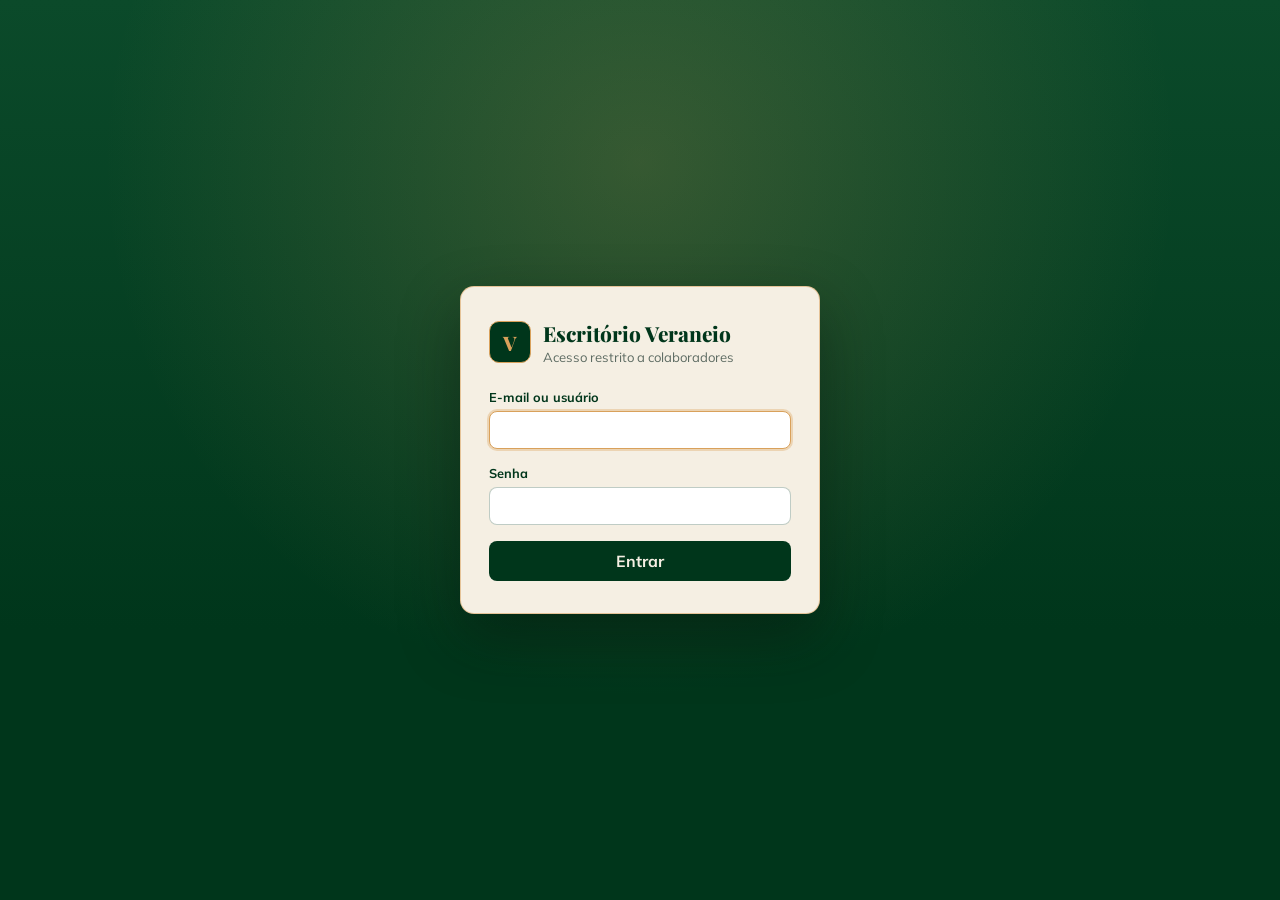
<file: frontend/index.html>
<!DOCTYPE html>
<html lang="pt-BR" data-visual="3d">
<head>
  <meta charset="UTF-8">
  <meta name="viewport" content="width=device-width, initial-scale=1.0">
  <title>Escritório Veraneio</title>
  <link rel="icon" href="data:image/svg+xml,%3Csvg xmlns='http://www.w3.org/2000/svg' viewBox='0 0 32 32'%3E%3Crect width='32' height='32' rx='7' fill='%233a3026'/%3E%3Ctext x='16' y='23' font-family='sans-serif' font-size='19' font-weight='700' text-anchor='middle' fill='%23f4a261'%3EV%3C/text%3E%3C/svg%3E">
  <link rel="stylesheet" href="style.css">
  <link rel="stylesheet" href="chat.css">
  <link rel="stylesheet" href="chat_extras.css">
  <link rel="stylesheet" href="painel.css">
  <link rel="stylesheet" href="aprendizado.css">
  <link rel="stylesheet" href="topo.css">
  <link rel="stylesheet" href="perfil.css">
  <link rel="stylesheet" href="registro.css">
  <link rel="stylesheet" href="equipe.css">
  <link rel="stylesheet" href="modelos.css">
  <link rel="stylesheet" href="mapa.css">
  <link rel="stylesheet" href="onboarding.css">
  <link rel="stylesheet" href="aprovacoes.css">
  <link rel="stylesheet" href="escritorio3d.css">
  <link rel="stylesheet" href="escritorio3d-chat.css">
  <link rel="stylesheet" href="escritorio3d-painel.css">
  <link rel="stylesheet" href="escritorio3d-gerais.css">
</head>
<body>
  <!-- Tela de login (visível até existir uma sessão válida) -->
  <main id="login" class="login">
    <form id="login-form" class="login-cartao" novalidate>
      <div class="login-marca">
        <span class="login-logo">V</span>
        <div>
          <h1>Escritório Veraneio</h1>
          <p>Acesso restrito a colaboradores</p>
        </div>
      </div>

      <label class="campo">
        <span>E-mail ou usuário</span>
        <input id="login-usuario" name="usuario" autocomplete="username" required>
      </label>
      <label class="campo">
        <span>Senha</span>
        <input id="login-senha" name="senha" type="password" autocomplete="current-password" required>
      </label>

      <p id="login-erro" class="login-erro" role="alert"></p>
      <button id="login-entrar" class="botao-primario" type="submit">Entrar</button>
    </form>
  </main>

  <!-- Escritório (exibido após o login) -->
  <div id="app" hidden>
    <div id="jogo"></div>

    <!-- Barra superior: andar, contadores de agentes, registro, sessão e relógio -->
    <header id="topo" class="topo">
      <div class="topo-marca">
        <span class="topo-logo" aria-hidden="true">V</span>
        <div class="topo-titulo">
          <h1>Escritório <span>Veraneio</span></h1>
          <p id="andar-atual"></p>
        </div>
      </div>

      <!-- Contadores: cada um abre a tela "Equipe" já filtrada por aquele status (js/equipe.js) -->
      <ul class="contadores" aria-label="Agentes por status">
        <li>
          <button class="contador contador-disponivel" type="button" data-status="disponivel" title="Agentes disponíveis: ver a equipe">
            <strong id="contador-disponivel">0</strong><span>Disponíveis</span>
          </button>
        </li>
        <li>
          <button class="contador contador-trabalhando" type="button" data-status="trabalhando" title="Agentes trabalhando: ver a equipe">
            <strong id="contador-trabalhando">0</strong><span>Trabalhando</span>
          </button>
        </li>
        <li>
          <button class="contador contador-construindo" type="button" data-status="construindo" title="Agentes em construção: ver a equipe">
            <strong id="contador-construindo">0</strong><span>Em construção</span>
          </button>
        </li>
        <li>
          <button class="contador contador-dormindo" type="button" data-status="dormindo" title="Agentes pausados: ver a equipe">
            <strong id="contador-dormindo">0</strong><span>Pausados</span>
          </button>
        </li>
      </ul>

      <div class="topo-acoes">
        <button id="abrir-triagem" class="topo-triagem" type="button" aria-label="Não sei com quem falar" title="Triagem: escreva o que precisa e eu indico o agente certo (atalho: espaço duas vezes)">
          <svg viewBox="0 0 24 24" width="16" height="16" aria-hidden="true" fill="none" stroke="currentColor" stroke-width="2" stroke-linecap="round" stroke-linejoin="round">
            <circle cx="12" cy="12" r="9"/><path d="M9.5 9.5a2.5 2.5 0 1 1 3.5 2.3c-.6.3-1 .8-1 1.5v.4"/><path d="M12 17h.01"/>
          </svg>
          <span>Não sei com quem falar</span>
        </button>
        <button id="voz-ligar" class="topo-icone topo-voz" type="button" aria-pressed="false" aria-label="Comando de voz" title="Comando de voz: diga &quot;Olá Vera&quot; ou, num chat, &quot;Olá&quot; e o nome do agente">
          <svg viewBox="0 0 24 24" width="18" height="18" aria-hidden="true" fill="none" stroke="currentColor" stroke-width="2" stroke-linecap="round" stroke-linejoin="round">
            <rect x="9" y="3" width="6" height="11" rx="3"/><path d="M5 11a7 7 0 0 0 14 0"/><path d="M12 18v3"/>
          </svg>
        </button>
        <button id="abrir-mapa" class="topo-icone" type="button" aria-label="Mapa do Cérebro" title="Mapa do Cérebro: o conhecimento e suas ligações" hidden>
          <svg viewBox="0 0 24 24" width="18" height="18" aria-hidden="true" fill="none" stroke="currentColor" stroke-width="2" stroke-linecap="round" stroke-linejoin="round">
            <path d="M9.5 2A2.5 2.5 0 0 0 7 4.5v.3A3 3 0 0 0 4.5 8a3 3 0 0 0 .5 5.5A3 3 0 0 0 8 18a2.5 2.5 0 0 0 4 1.5V3.5A2.5 2.5 0 0 0 9.5 2z"/>
            <path d="M14.5 2A2.5 2.5 0 0 1 17 4.5v.3A3 3 0 0 1 19.5 8a3 3 0 0 1-.5 5.5A3 3 0 0 1 16 18a2.5 2.5 0 0 1-4 1.5"/>
          </svg>
        </button>
        <button id="abrir-modelos" class="topo-icone" type="button" aria-label="Modelos de IA" title="Modelos de IA: uso, falhas e custo" hidden>
          <svg viewBox="0 0 24 24" width="18" height="18" aria-hidden="true" fill="none" stroke="currentColor" stroke-width="2" stroke-linecap="round" stroke-linejoin="round">
            <path d="M4 20V10M10 20V4M16 20v-7M22 20H2"/>
          </svg>
        </button>
        <button id="abrir-usuarios" class="topo-icone" type="button" aria-label="Usuários" title="Usuários: incluir, editar e liberar agentes" hidden>
          <svg viewBox="0 0 24 24" width="18" height="18" aria-hidden="true" fill="none" stroke="currentColor" stroke-width="2" stroke-linecap="round" stroke-linejoin="round">
            <circle cx="9" cy="8" r="3.5"/><path d="M2.5 20c.8-3.6 3.4-5.5 6.5-5.5s5.7 1.9 6.5 5.5"/><path d="M16 4.5a3.5 3.5 0 0 1 0 7M18 14.8c1.9.7 3.1 2.4 3.5 5.2"/>
          </svg>
        </button>
        <button id="abrir-insatisfacoes" class="topo-icone topo-caixa" type="button" aria-label="Insatisfações" title="Insatisfações: reações negativas registradas pela equipe" hidden>
          <svg viewBox="0 0 24 24" width="18" height="18" aria-hidden="true" fill="none" stroke="currentColor" stroke-width="2" stroke-linecap="round" stroke-linejoin="round">
            <circle cx="12" cy="12" r="9"/><path d="M8 16.5c1-1.3 2.4-2 4-2s3 .7 4 2"/><path d="M9 9.5h.01M15 9.5h.01"/>
          </svg>
          <span id="insatisfacoes-contador" class="caixa-contador urgente" hidden></span>
        </button>
        <button id="abrir-caixa" class="topo-icone topo-caixa" type="button" aria-label="Caixa de entrada" title="Caixa de entrada">
          <svg viewBox="0 0 24 24" width="18" height="18" aria-hidden="true" fill="none" stroke="currentColor" stroke-width="2" stroke-linecap="round" stroke-linejoin="round">
            <path d="M3 13l2.5-7.5A2 2 0 0 1 7.4 4h9.2a2 2 0 0 1 1.9 1.5L21 13v5a2 2 0 0 1-2 2H5a2 2 0 0 1-2-2z"/><path d="M3 13h5l1.5 2.5h5L16 13h5"/>
          </svg>
          <span id="caixa-contador" class="caixa-contador" hidden></span>
        </button>
        <button id="abrir-registro" class="topo-icone" type="button" aria-label="Registro de atividade" title="Registro de atividade">
          <svg viewBox="0 0 24 24" width="18" height="18" aria-hidden="true" fill="none" stroke="currentColor" stroke-width="2" stroke-linecap="round" stroke-linejoin="round">
            <path d="M8 6h12M8 12h12M8 18h12"/><circle cx="4" cy="6" r="1"/><circle cx="4" cy="12" r="1"/><circle cx="4" cy="18" r="1"/>
          </svg>
        </button>
        <div class="topo-sessao">
          <span id="usuario-logado"></span>
          <button id="sair" class="sair" type="button">Sair</button>
        </div>
        <span id="conexao" class="conexao" role="status" title="Servidor desconectado">FECHADO</span>
        <time id="relogio" class="relogio"></time>
      </div>
    </header>

    <nav id="elevador" aria-label="Elevador">
      <h2>Elevador</h2>
      <button class="andar bloqueado" data-andar="cobertura" data-icone="C" title="Acesso restrito à diretoria">
        <span class="icone">🔒</span> Cobertura
      </button>
      <button class="andar" data-andar="comercial">
        <span class="icone">2</span> Comercial
      </button>
      <button class="andar" data-andar="marketing">
        <span class="icone">1</span> Marketing
      </button>
      <button class="andar" data-andar="terreo">
        <span class="icone">T</span> Térreo
      </button>
      <button class="andar" data-andar="porao">
        <span class="icone">P</span> Porão
      </button>
    </nav>

    <!-- Janela do agente: informações + conversa -->
    <div id="modal" class="modal">
      <section class="janela janela-agente" role="dialog" aria-modal="true" aria-labelledby="modal-nome">
        <header class="janela-barra">
          <span class="janela-luzes" aria-hidden="true"><i></i><i></i><i></i></span>
          <span id="modal-status" class="status"></span>
          <div class="janela-titulo">
            <h2 id="modal-nome"></h2>
            <p id="modal-funcao"></p>
          </div>
          <!-- Empresa da conversa (Marketing e Cérebro): os dados de uma nunca entram no trabalho de outra -->
          <select id="modal-empresa" class="seletor-empresa" aria-label="Empresa desta conversa" hidden></select>
          <button id="modal-fechar" class="fechar" type="button" aria-label="Fechar">×</button>
        </header>

        <!-- Só no popup da Recepcionista: convite para o tutorial (js/onboarding.js) -->
        <div id="modal-onboarding" class="onboarding-chamada" hidden>
          <p>Primeira vez por aqui? Venha comigo num tour rápido pelo sistema.</p>
          <button id="iniciar-onboarding" type="button" class="botao-primario">Iniciar Onboarding</button>
        </div>
        <section id="modal-perfil" class="perfil" aria-label="Sobre o agente"></section>
        <p id="modal-restrito" class="aviso-restrito" role="note" hidden></p>
        <!-- Andamento da tarefa ativa (js/andamento.js): aparece ao lado da conversa enquanto o agente trabalha -->
        <aside id="modal-andamento" class="andamento" aria-label="Andamento da tarefa" aria-live="polite" hidden></aside>

        <div id="modal-historico" class="historico" aria-live="polite"></div>
        <p id="modal-pensando" class="pensando" hidden>pensando<span>...</span>
          <button id="modal-parar" class="botao-parar" type="button" title="Parar esta solicitação (dado errado ou falta de informação)">Parar</button>
        </p>

        <form id="modal-form" class="janela-rodape">
          <div id="modal-anexos" class="anexos-chips" aria-label="Arquivos anexados" hidden></div>
          <p id="modal-anexos-aviso" class="anexos-aviso" role="alert" hidden></p>
          <div id="modal-progresso" class="anexos-progresso" role="progressbar" aria-label="Envio dos anexos"
            aria-valuemin="0" aria-valuemax="100" hidden><span></span></div>
          <input id="modal-arquivo" type="file" accept="image/png,image/jpeg,image/webp,application/pdf" multiple hidden>
          <button id="modal-anexar" class="botao-anexar" type="button" aria-label="Anexar imagem ou PDF"
            title="Anexar imagem ou PDF (até 4 arquivos, 15 MB cada)">
            <svg viewBox="0 0 24 24" width="18" height="18" aria-hidden="true"><path fill="none" stroke="currentColor"
              stroke-width="2" stroke-linecap="round" stroke-linejoin="round"
              d="M21 11.5 12.6 19.9a5.5 5.5 0 0 1-7.8-7.8l8.5-8.5a3.7 3.7 0 0 1 5.2 5.2l-8.5 8.5a1.8 1.8 0 0 1-2.6-2.6l7.8-7.8"/></svg>
          </button>
          <textarea id="modal-input" rows="1" autocomplete="off" placeholder="Descreva a tarefa..."
            aria-label="Tarefa (Enter envia, Shift+Enter pula linha)"></textarea>
          <button id="modal-enviar" class="botao-primario" type="submit">Enviar Tarefa</button>
        </form>
      </section>
    </div>

    <!-- Equipe: agentes de todos os andares com função, descrição e status ao vivo -->
    <div id="equipe" class="modal">
      <section class="janela janela-painel janela-equipe" role="dialog" aria-modal="true" aria-labelledby="equipe-titulo">
        <header class="janela-barra">
          <span class="janela-luzes" aria-hidden="true"><i></i><i></i><i></i></span>
          <div class="janela-titulo">
            <h2 id="equipe-titulo">Equipe</h2>
            <p id="equipe-resumo"></p>
          </div>
          <button id="equipe-fechar" class="fechar" type="button" aria-label="Fechar">×</button>
        </header>
        <div id="equipe-filtros" class="equipe-filtros" role="tablist" aria-label="Filtrar por status"></div>
        <div id="equipe-conteudo" class="equipe-conteudo"></div>
      </section>
    </div>

    <!-- Mapa do Cérebro (diretoria): conhecimento desenhado como um cérebro (js/mapa_forma.js, js/mapa_cerebro.js) -->
    <div id="mapa-cerebro" class="modal">
      <section class="janela janela-painel janela-mapa" role="dialog" aria-modal="true" aria-labelledby="mapa-titulo">
        <header class="janela-barra">
          <span class="janela-luzes" aria-hidden="true"><i></i><i></i><i></i></span>
          <div class="janela-titulo">
            <h2 id="mapa-titulo">Mapa do Cérebro</h2>
            <p>Passe o mouse num ponto para ver a linha do conhecimento · roda do mouse aproxima · arraste para mover</p>
          </div>
          <button id="mapa-fechar" class="fechar" type="button" aria-label="Fechar">×</button>
        </header>
        <div id="mapa-area" class="mapa-area"></div>
        <div id="mapa-dica" class="mapa-dica" hidden></div>
      </section>
    </div>

    <!-- Modelos de IA (diretoria): uso das LLMs, falhas e custo (js/modelos.js) -->
    <div id="modelos" class="modal">
      <section class="janela janela-painel janela-modelos" role="dialog" aria-modal="true" aria-labelledby="modelos-titulo">
        <header class="janela-barra">
          <span class="janela-luzes" aria-hidden="true"><i></i><i></i><i></i></span>
          <div class="janela-titulo">
            <h2 id="modelos-titulo">Modelos de IA</h2>
            <p id="modelos-resumo"></p>
          </div>
          <button id="modelos-fechar" class="fechar" type="button" aria-label="Fechar">×</button>
        </header>
        <div id="modelos-conteudo" class="modelos-conteudo"></div>
      </section>
    </div>

    <!-- Registro de atividade -->
    <div id="registro" class="modal">
      <section class="janela janela-painel" role="dialog" aria-modal="true" aria-labelledby="registro-titulo">
        <header class="janela-barra">
          <span class="janela-luzes" aria-hidden="true"><i></i><i></i><i></i></span>
          <div class="janela-titulo">
            <h2 id="registro-titulo">Registro de atividade</h2>
            <p id="registro-atualizado"></p>
          </div>
          <button id="registro-atualizar" class="botao-secundario registro-atualizar" type="button" title="Buscar agora (também atualiza sozinho a cada 5 s)">↻ Atualizar</button>
          <button id="registro-fechar" class="fechar" type="button" aria-label="Fechar">×</button>
        </header>
        <div id="registro-filtros" class="registro-filtros" hidden>
          <label>Usuário <select id="registro-usuario" class="form-entrada"><option value="">Todos</option></select></label>
          <label>Agente <select id="registro-agente" class="form-entrada"><option value="">Todos</option></select></label>
        </div>
        <div id="registro-conteudo" class="registro-conteudo"></div>
      </section>
    </div>

    <!-- Painel de usuários (só o master) -->
    <div id="usuarios" class="modal">
      <section class="janela janela-painel janela-usuarios" role="dialog" aria-modal="true" aria-labelledby="usuarios-titulo">
        <header class="janela-barra">
          <span class="janela-luzes" aria-hidden="true"><i></i><i></i><i></i></span>
          <div class="janela-titulo">
            <h2 id="usuarios-titulo">Usuários</h2>
            <p>Inclua pessoas e escolha os agentes que cada uma pode usar</p>
          </div>
          <button id="usuarios-novo" class="botao-secundario" type="button">+ Novo usuário</button>
          <button id="usuarios-fechar" class="fechar" type="button" aria-label="Fechar">×</button>
        </header>
        <div id="usuarios-conteudo" class="usuarios-conteudo"></div>
      </section>
    </div>

    <!-- Painel de tarefas do Despachante -->
    <div id="painel" class="modal">
      <section class="janela janela-painel" role="dialog" aria-modal="true" aria-labelledby="painel-titulo">
        <header class="janela-barra">
          <span class="janela-luzes" aria-hidden="true"><i></i><i></i><i></i></span>
          <div class="janela-titulo">
            <h2 id="painel-titulo">Despachante · Fila de tarefas</h2>
            <p id="painel-atualizado"></p>
          </div>
          <button id="painel-fechar" class="fechar" type="button" aria-label="Fechar">×</button>
        </header>
        <div id="painel-conteudo" class="painel-conteudo"></div>
      </section>
    </div>

    <!-- Notificações de novas respostas -->
    <div id="toasts" class="toasts" role="status" aria-live="polite"></div>
  </div>

  <!-- Escritório 3D (three.js, carregado depois do login por js/escritorio3d/estado.js). O three.js é servido pelo
       próprio sistema (hash conferido): a CSP só aceita scripts locais. O 2D (Phaser) saiu em 13/11/2026. -->
  <script src="js/escritorio3d/estado.js"></script>
  <script src="js/formularios.js"></script>
  <script src="js/modelos_pedido.js"></script>
  <script src="js/triagem.js"></script>
  <script src="js/aprovacoes.js"></script>
  <script src="js/caixa.js"></script>
  <script src="js/avaliacao.js"></script>
  <script src="js/insatisfacoes.js"></script>
  <script src="js/referencias.js"></script>
  <script src="js/edicao_rapida.js"></script>
  <script src="js/plano_tabela.js"></script>
  <script src="js/chat_textos.js"></script>
  <script src="js/pasta_referencias.js"></script>
  <script src="js/chat.js"></script>
  <script src="js/empresa.js"></script>
  <script src="js/conferencia.js"></script>
  <script src="js/refino.js"></script>
  <script src="js/painel.js"></script>
  <script src="js/aviso_cerebro.js"></script>
  <script src="js/aprendizado.js"></script>
  <script src="js/correcoes.js"></script>
  <script src="js/fichas_pedido.js"></script>
  <script src="js/regras_parecidas.js"></script>
  <script src="js/piloto_prospeccao.js"></script>
  <script src="js/perfil.js"></script>
  <script src="js/relatorio_treino.js"></script>
  <script src="js/andamento.js"></script>
  <script src="js/registro.js"></script>
  <script src="js/usuarios.js"></script>
  <script src="js/equipe.js"></script>
  <script src="js/modelos.js"></script>
  <script src="js/mapa_forma.js"></script>
  <script src="js/mapa_cerebro.js"></script>
  <script src="js/onboarding.js"></script>
  <script src="js/topo.js"></script>
  <script src="js/rede.js"></script>
  <script src="js/auth.js"></script>
  <script src="js/voz_local.js"></script>
  <script src="js/voz.js"></script>
  <div id="vera-balao" class="vera-balao" role="status" aria-live="polite" hidden></div>
</body>
</html>
</file>
<file: frontend/style.css>
* {
  box-sizing: border-box;
}

[hidden] {
  display: none !important;
}

/* Barras de rolagem do tema escuro: trilho invisível, barra e setas no tom da interface. */
html {
  color-scheme: dark;
}

::-webkit-scrollbar {
  width: 10px;
  height: 10px;
}

::-webkit-scrollbar-track,
::-webkit-scrollbar-corner {
  background: transparent;
}

::-webkit-scrollbar-thumb {
  background: #495057;
  border: 2px solid transparent;
  border-radius: 6px;
  background-clip: padding-box;
}

::-webkit-scrollbar-thumb:hover {
  background-color: #6c757d;
}

::-webkit-scrollbar-button:single-button {
  display: block;
  width: 10px;
  height: 10px;
  background: transparent no-repeat center / 6px 6px;
}

::-webkit-scrollbar-button:single-button:vertical:decrement { background-image: url("data:image/svg+xml,%3Csvg xmlns='http://www.w3.org/2000/svg' viewBox='0 0 10 10'%3E%3Cpolygon points='5,2 9,8 1,8' fill='%23868e96'/%3E%3C/svg%3E"); }
::-webkit-scrollbar-button:single-button:vertical:increment { background-image: url("data:image/svg+xml,%3Csvg xmlns='http://www.w3.org/2000/svg' viewBox='0 0 10 10'%3E%3Cpolygon points='1,2 9,2 5,8' fill='%23868e96'/%3E%3C/svg%3E"); }
::-webkit-scrollbar-button:single-button:horizontal:decrement { background-image: url("data:image/svg+xml,%3Csvg xmlns='http://www.w3.org/2000/svg' viewBox='0 0 10 10'%3E%3Cpolygon points='2,5 8,1 8,9' fill='%23868e96'/%3E%3C/svg%3E"); }
::-webkit-scrollbar-button:single-button:horizontal:increment { background-image: url("data:image/svg+xml,%3Csvg xmlns='http://www.w3.org/2000/svg' viewBox='0 0 10 10'%3E%3Cpolygon points='2,1 8,5 2,9' fill='%23868e96'/%3E%3C/svg%3E"); }

::-webkit-scrollbar-button:single-button:hover {
  background-color: #343a40;
  border-radius: 3px;
}

/* Firefox (sem os pseudo-elementos acima) */
@supports not selector(::-webkit-scrollbar) {
  * {
    scrollbar-color: #495057 transparent;
  }
}

html,
body {
  margin: 0;
  height: 100%;
  overflow: hidden;
  background: #1b1e24;
  color: #e9ecef;
  font-family: system-ui, -apple-system, "Segoe UI", sans-serif;
}

button,
input {
  font: inherit;
  color: inherit;
}

.botao-primario {
  padding: 10px 16px;
  background: #f4a261;
  color: #1b1e24;
  font-weight: 600;
  border: 0;
  border-radius: 8px;
  cursor: pointer;
  transition: filter 0.15s, opacity 0.15s;
}

.botao-primario:hover:not(:disabled) {
  filter: brightness(1.08);
}

.botao-primario:disabled {
  opacity: 0.45;
  cursor: not-allowed;
}

/* ---------- Login ---------- */
.login {
  display: grid;
  place-items: center;
  height: 100%;
  padding: 16px;
  overflow-y: auto;
  background: radial-gradient(circle at 50% 30%, #252a32, #1b1e24 70%);
}

.login-cartao {
  display: flex;
  flex-direction: column;
  gap: 16px;
  width: 100%;
  max-width: 360px;
  padding: 32px 28px;
  background: #212529;
  border: 1px solid #343a40;
  border-radius: 14px;
  box-shadow: 0 20px 50px rgba(0, 0, 0, 0.35);
}

.login-marca {
  display: flex;
  align-items: center;
  gap: 12px;
  margin-bottom: 8px;
}

.login-logo {
  display: grid;
  place-items: center;
  flex: none;
  width: 42px;
  height: 42px;
  border-radius: 10px;
  background: #3a3026;
  border: 1px solid #f4a261;
  color: #f4a261;
  font-weight: 700;
  font-size: 1.2rem;
}

.login-marca h1 {
  margin: 0;
  font-size: 1.15rem;
}

.login-marca p {
  margin: 2px 0 0;
  font-size: 0.85rem;
  color: #868e96;
}

.campo {
  display: flex;
  flex-direction: column;
  gap: 6px;
  font-size: 0.85rem;
  color: #adb5bd;
}

.campo input {
  width: 100%;
  padding: 10px 12px;
  background: #1b1e24;
  border: 1px solid #3d444b;
  border-radius: 8px;
  outline: none;
  transition: border-color 0.15s;
}

.campo input:focus {
  border-color: #f4a261;
}

.login-erro {
  margin: -4px 0 0;
  font-size: 0.85rem;
  color: #ff8787;
}

.login-erro:empty {
  display: none;
}

/* ---------- Escritório ---------- */
#jogo {
  position: fixed;
  inset: 0;
}

/* Painel do elevador: coluna à esquerda, abaixo da barra superior (64px) */
#elevador {
  position: fixed;
  top: calc(50% + 32px);
  left: 16px;
  z-index: 4;
  transform: translateY(-50%);
  display: flex;
  flex-direction: column;
  gap: 8px;
  width: 184px;
  max-height: calc(100% - 96px);
  overflow-y: auto;
  padding: 14px;
  background: rgba(33, 37, 41, 0.88);
  border: 1px solid #343a40;
  border-radius: 12px;
  backdrop-filter: blur(6px);
}

#elevador h2 {
  margin: 0 0 4px;
  font-size: 0.75rem;
  letter-spacing: 0.1em;
  text-transform: uppercase;
  color: #868e96;
}

.andar {
  display: flex;
  align-items: center;
  gap: 10px;
  min-width: 0;
  padding: 10px 12px;
  background: #2b3035;
  text-align: left;
  border: 1px solid #3d444b;
  border-radius: 8px;
  cursor: pointer;
  transition: background 0.15s, border-color 0.15s;
}

.andar:hover:not(.bloqueado) {
  background: #343a40;
}

.andar:focus-visible {
  outline: 2px solid #f4a261;
  outline-offset: 2px;
}

.andar.ativo {
  border-color: #f4a261;
  background: #3a3026;
}

.andar.bloqueado {
  opacity: 0.5;
  cursor: not-allowed;
}

.icone {
  display: inline-grid;
  place-items: center;
  flex: none;
  width: 26px;
  height: 26px;
  border-radius: 50%;
  background: #1b1e24;
  font-size: 0.8rem;
  font-weight: 600;
}

/* Telas estreitas: elevador vira barra inferior */
@media (max-width: 640px) {
  #elevador {
    top: auto;
    right: 16px;
    bottom: 16px;
    left: 16px;
    width: auto;
    transform: none;
    flex-direction: row;
    padding: 8px;
  }

  #elevador h2 {
    display: none;
  }

  .andar {
    flex: 1;
    flex-direction: column;
    gap: 4px;
    min-width: 0;
    padding: 8px 4px;
    font-size: 0.75rem;
    text-align: center;
  }
}
</file>
<file: frontend/chat.css>
/* ---------- Modal de chat (janela de sistema) ---------- */
.modal {
  display: none;
  position: fixed;
  inset: 0;
  z-index: 10;
  align-items: center;
  justify-content: center;
  padding: 16px;
  background: rgba(10, 12, 15, 0.6);
  backdrop-filter: blur(2px);
}

.modal.aberto {
  display: flex;
}

.janela {
  display: flex;
  flex-direction: column;
  width: 100%;
  max-width: 560px;
  height: min(600px, 100%);
  background: #14161a;
  border: 1px solid #343a40;
  border-radius: 12px;
  box-shadow: 0 24px 60px rgba(0, 0, 0, 0.5);
  overflow: hidden;
}

.janela-barra {
  display: flex;
  align-items: center;
  gap: 12px;
  padding: 10px 12px 10px 14px;
  background: #212529;
  border-bottom: 1px solid #343a40;
}

.janela-luzes {
  display: flex;
  gap: 6px;
}

.janela-luzes i {
  width: 10px;
  height: 10px;
  border-radius: 50%;
  background: #495057;
}

.janela-titulo {
  flex: 1;
  min-width: 0;
}

.janela-titulo h2 {
  margin: 0;
  font-size: 0.95rem;
}

.janela-titulo p {
  margin: 1px 0 0;
  font-size: 0.75rem;
  color: #868e96;
  white-space: nowrap;
  overflow: hidden;
  text-overflow: ellipsis;
}

.status {
  flex: none;
  width: 10px;
  height: 10px;
  border-radius: 50%;
  background: #868e96;
}

.status-disponivel {
  background: #40c057;
}

.status-trabalhando {
  background: #f4a261;
  animation: pulsar 1.2s ease-in-out infinite;
}

@keyframes pulsar {
  50% {
    box-shadow: 0 0 0 5px rgba(244, 162, 97, 0.25);
  }
}

.fechar {
  width: 28px;
  height: 28px;
  background: transparent;
  border: 0;
  border-radius: 6px;
  color: #868e96;
  font-size: 1.3rem;
  line-height: 1;
  cursor: pointer;
}

/* Seta de abrir/fechar (acordeões) */
.seta {
  justify-self: end;
  flex: none;
  width: 8px;
  height: 8px;
  margin: 0 3px 4px;
  border-right: 2px solid #868e96;
  border-bottom: 2px solid #868e96;
  transform: rotate(45deg);
  transition: transform 0.15s;
}

.fechar:hover,
.fechar:focus-visible {
  background: #343a40;
  color: #e9ecef;
  outline: none;
  box-shadow: 0 0 0 2px #f4a261;
}

.historico {
  flex: 1;
  display: flex;
  flex-direction: column;
  gap: 12px;
  padding: 16px;
  overflow-y: auto;
  font-family: ui-monospace, "Cascadia Code", Consolas, monospace;
  font-size: 0.85rem;
  line-height: 1.5;
}

.historico:empty::before {
  content: "Nenhuma conversa ainda. Descreva uma tarefa abaixo.";
  margin: auto;
  color: #6c757d;
  font-family: system-ui, -apple-system, "Segoe UI", sans-serif;
  text-align: center;
}

.msg {
  white-space: pre-wrap;
  overflow-wrap: anywhere;
}

.msg-autor {
  display: block;
  font-size: 0.75rem;
  font-weight: 700;
}

.msg-voce .msg-autor {
  color: #74c0fc;
}

.msg-agente .msg-autor {
  color: #f4a261;
}

.msg-sistema {
  color: #ff8787;
  font-style: italic;
}

.msg-sistema .msg-autor {
  color: #868e96;
}

.pensando {
  margin: 0;
  padding: 0 16px 10px;
  font-family: ui-monospace, "Cascadia Code", Consolas, monospace;
  font-size: 0.8rem;
  color: #f4a261;
}

.pensando span {
  animation: piscar 1s steps(2) infinite;
}

@keyframes piscar {
  50% {
    opacity: 0;
  }
}

.janela-rodape {
  display: flex;
  gap: 8px;
  padding: 12px;
  background: #1b1e24;
  border-top: 1px solid #343a40;
}

.janela-rodape textarea {
  flex: 1;
  min-width: 0;
  padding: 10px 12px;
  background: #1b1e24;
  border: 1px solid #3d444b;
  border-radius: 8px;
  outline: none;
  transition: border-color 0.15s;
  font-family: ui-monospace, "Cascadia Code", Consolas, monospace;
  font-size: 0.85rem;
  line-height: 1.45;
  color: inherit;
  min-height: 40px;
  resize: none; /* cresce sozinho até ~6 linhas (ajustarAlturaInput) */
  overflow-y: auto;
}

.janela-rodape textarea:focus {
  border-color: #f4a261;
}

.janela-rodape textarea:disabled {
  opacity: 0.6;
}

@media (max-width: 640px) {
  .janela-luzes {
    display: none;
  }

  .janela-rodape .botao-primario {
    padding: 10px 12px;
  }
}

/* ---------- Anexos ---------- */
.janela-rodape {
  flex-wrap: wrap;
  align-items: center;
}

.anexos-chips,
.anexos-aviso,
.anexos-progresso {
  flex: 1 0 100%;
}

.anexos-chips {
  display: flex;
  flex-wrap: wrap;
  gap: 6px;
}

.anexos-chips[hidden],
.anexos-aviso[hidden],
.anexos-progresso[hidden] {
  display: none;
}

.anexo-chip {
  display: flex;
  align-items: center;
  gap: 8px;
  max-width: 100%;
  padding: 4px 4px 4px 4px;
  background: #212529;
  border: 1px solid #3d444b;
  border-radius: 8px;
  font-size: 0.75rem;
}

.anexo-chip img,
.anexo-icone-pdf {
  flex: none;
  width: 36px;
  height: 36px;
  border-radius: 5px;
  object-fit: cover;
}

.anexo-icone-pdf {
  display: grid;
  place-items: center;
  background: #c92a2a;
  color: #fff;
  font: 700 0.65rem system-ui, sans-serif;
  letter-spacing: 0.04em;
}

.anexo-info {
  display: flex;
  flex-direction: column;
  min-width: 0;
}

.anexo-nome {
  max-width: 150px;
  overflow: hidden;
  white-space: nowrap;
  text-overflow: ellipsis;
  color: #e9ecef;
}

.anexo-tamanho {
  color: #868e96;
}

.anexo-remover {
  flex: none;
  width: 24px;
  height: 24px;
  background: transparent;
  border: 0;
  border-radius: 5px;
  color: #868e96;
  font-size: 1.1rem;
  line-height: 1;
  cursor: pointer;
}

.anexo-remover:hover:not(:disabled),
.anexo-remover:focus-visible {
  background: #343a40;
  color: #e9ecef;
  outline: none;
}

.anexos-aviso {
  margin: 0;
  font-size: 0.75rem;
  color: #ffa8a8;
}

.anexos-progresso {
  height: 4px;
  overflow: hidden;
  background: #343a40;
  border-radius: 2px;
}

.anexos-progresso span {
  display: block;
  width: 0;
  height: 100%;
  background: #f4a261;
  transition: width 0.15s;
}

.botao-anexar {
  flex: none;
  display: grid;
  place-items: center;
  width: 40px;
  height: 40px;
  background: transparent;
  border: 1px solid #3d444b;
  border-radius: 8px;
  color: #adb5bd;
  cursor: pointer;
}

.botao-anexar:hover:not(:disabled),
.botao-anexar:focus-visible {
  border-color: #f4a261;
  color: #f4a261;
  outline: none;
}

.botao-anexar:disabled {
  opacity: 0.45;
  cursor: not-allowed;
}

/* Modelos de pedido do Gestor (js/modelos_pedido.js): mesmo visual do clipe, com texto */
.botao-modelos-pedido {
  width: auto;
  padding: 0 10px;
  font-size: 0.8rem;
}

.botao-modelos-pedido[hidden] {
  display: none;
}

.msg-anexos {
  display: flex;
  flex-wrap: wrap;
  align-items: flex-start;
  gap: 6px;
  margin-top: 6px;
  white-space: normal;
}

.msg-anexo {
  display: inline-flex;
  align-items: center;
  gap: 6px;
  max-width: 220px;
  color: #ced4da;
  font-size: 0.75rem;
  text-decoration: none;
  border-radius: 6px;
}

.msg-anexo img {
  width: 96px;
  height: 96px;
  object-fit: cover;
  background: #212529;
  border: 1px solid #3d444b;
  border-radius: 6px;
}

.msg-anexo span:last-child {
  overflow: hidden;
  white-space: nowrap;
  text-overflow: ellipsis;
}

.msg-anexo:has(.anexo-icone-pdf) {
  padding: 4px 8px 4px 4px;
  background: #212529;
  border: 1px solid #3d444b;
}

.msg-anexo:hover,
.msg-anexo:focus-visible {
  outline: 2px solid #f4a261;
  outline-offset: 1px;
}

.msg-anexo-erro img {
  opacity: 0.3;
}

@media (max-width: 640px) {
  .msg-anexo img {
    width: 72px;
    height: 72px;
  }

  .anexo-nome {
    max-width: 110px;
  }
}

.msg-carregando {
  margin: 0;
  font-size: 0.75rem;
  font-style: italic;
  color: #868e96;
  text-align: center;
}

/* Entrega de produção: botão para pedir uma nova versão */
.msg-ajuste {
  display: block;
  margin-top: 8px;
  padding: 5px 12px;
  font-family: system-ui, -apple-system, "Segoe UI", sans-serif;
  font-size: 0.75rem;
}

/* "Visualizar" (pasta no Drive) ao lado de "Pedir ajuste" */
.msg-visualizar {
  display: inline-block;
  margin-right: 8px;
  text-decoration: none;
}

.msg-visualizar + .msg-ajuste,
.msg-ajuste.msg-desdobrar {
  display: inline-block;
}

/* "Desdobrar 4:5 e 9:16" ao lado de "Pedir ajuste" */
.msg-visualizar + .msg-ajuste + .msg-desdobrar {
  margin-left: 8px;
}

/* Respostas rápidas (ex.: planejamento ou peça final), lado a lado */
.msg-opcoes {
  display: flex;
  flex-wrap: wrap;
  gap: 8px;
}

.msg-opcoes .msg-ajuste {
  display: inline-block;
}

/* ---------- Andamento da tarefa ativa (ao lado da conversa) ---------- */
.janela-agente.com-andamento {
  max-width: 1240px;
  display: grid;
  grid-template-columns: minmax(0, 1fr) 290px;
  grid-template-rows: auto auto auto auto minmax(0, 1fr) auto auto;
  grid-template-areas:
    "barra barra"
    "onb and"
    "perfil and"
    "restrito and"
    "hist and"
    "pensando and"
    "form and";
}

.com-andamento > .janela-barra { grid-area: barra; }
.com-andamento > #modal-onboarding { grid-area: onb; }
.com-andamento > #modal-perfil { grid-area: perfil; max-height: 34vh; } /* % não resolve na linha auto da grade */
.com-andamento > #modal-restrito { grid-area: restrito; }
.com-andamento > #modal-historico { grid-area: hist; }
.com-andamento > #modal-pensando { grid-area: pensando; }
.com-andamento > #modal-form { grid-area: form; }
.com-andamento > #modal-andamento { grid-area: and; }

.andamento {
  display: flex;
  flex-direction: column;
  gap: 6px;
  padding: 12px 14px;
  overflow-y: auto;
  background: #1b1e24;
  border-left: 1px solid #343a40;
  font-size: 0.78rem;
}

.andamento[hidden] {
  display: none;
}

.andamento h3 {
  margin: 0;
  font-size: 0.7rem;
  letter-spacing: 0.1em;
  text-transform: uppercase;
  color: #f4a261;
}

.andamento-pedido {
  margin: 0;
  color: #adb5bd;
  font-style: italic;
  overflow-wrap: anywhere;
}

.andamento-progresso {
  margin: 0;
  color: #868e96;
  font-size: 0.72rem;
}

.andamento-estimativa {
  margin: 0;
  padding: 6px 8px;
  font-size: 0.74rem;
  color: #f4a261;
  background: rgba(244, 162, 97, 0.08);
  border-radius: 6px;
}

.andamento-lista {
  display: flex;
  flex-direction: column;
  gap: 6px;
  margin: 4px 0 0;
  padding: 0;
  list-style: none;
}

.andamento-etapa {
  display: flex;
  gap: 8px;
  line-height: 1.35;
  color: #ced4da;
}

.andamento-sub {
  padding-left: 22px;
  font-size: 0.92em;
  color: #adb5bd;
}

.andamento-nivel-2 {
  padding-left: 44px;
  font-size: 0.88em;
}

/* nome da fase da peça (Teste do modelo, Montagem dos slides, Geração dos vídeos) */
.andamento-fase {
  color: #e9ecef;
  font-weight: 600;
}

.andamento-icone {
  flex: none;
  width: 14px;
  text-align: center;
  font-weight: 700;
}

.etapa-concluida .andamento-sub {
  padding-left: 22px;
  font-size: 0.92em;
  color: #adb5bd;
}

.andamento-icone { color: #69db7c; }
.etapa-andamento .andamento-sub {
  padding-left: 22px;
  font-size: 0.92em;
  color: #adb5bd;
}

.andamento-icone { color: #f4a261; animation: andamento-pulso 1.2s ease-in-out infinite; }
.etapa-pendente { color: #6c757d; }
.etapa-falhou .andamento-icone,
.etapa-falhou { color: #ff8787; }

@keyframes andamento-pulso {
  50% { opacity: 0.35; }
}

@media (prefers-reduced-motion: reduce) {
  .etapa-andamento .andamento-sub {
  padding-left: 22px;
  font-size: 0.92em;
  color: #adb5bd;
}

.andamento-icone { animation: none; }
}

/* Tela estreita: o andamento fica acima da conversa, com altura limitada */
@media (max-width: 900px) {
  .janela-agente.com-andamento {
    grid-template-columns: minmax(0, 1fr);
    grid-template-rows: auto auto auto auto auto minmax(0, 1fr) auto auto;
    grid-template-areas: "barra" "onb" "perfil" "restrito" "and" "hist" "pensando" "form";
  }

  .andamento {
    max-height: 30vh;
    border-left: 0;
    border-bottom: 1px solid #343a40;
  }
}

/* Empresa da conversa (js/empresa.js) */
.seletor-empresa {
  margin-left: auto;
  margin-right: 8px;
  padding: 5px 8px;
  font: inherit;
  font-size: 0.75rem;
  color: #f8f9fa;
  background: #2b3035;
  border: 1px solid #f4a261;
  border-radius: 6px;
}

.seletor-empresa:invalid,
.seletor-empresa[data-empresa=""] {
  border-color: #fa5252;
}

/* Formulários no chat (js/formularios.js) */
.msg-formulario {
  display: flex;
  flex-direction: column;
  gap: 8px;
  margin-top: 10px;
  padding: 10px 12px;
  font-family: system-ui, -apple-system, "Segoe UI", sans-serif;
  background: #1b1e24;
  border: 1px solid #343a40;
  border-left: 3px solid #f4a261;
  border-radius: 8px;
}

.form-titulo {
  font-size: 0.82rem;
  color: #f8f9fa;
}

.form-campo {
  display: flex;
  flex-direction: column;
  gap: 4px;
}

.form-rotulo {
  font-size: 0.74rem;
  color: #adb5bd;
}

.form-entrada {
  padding: 6px 8px;
  font: inherit;
  font-size: 0.8rem;
  color: #e9ecef;
  background: #14161a;
  border: 1px solid #343a40;
  border-radius: 6px;
}

.form-multipla {
  display: flex;
  flex-wrap: wrap;
  gap: 4px 12px;
  font-size: 0.78rem;
  color: #ced4da;
}

.form-aviso {
  margin: 0;
  min-height: 1em;
  font-size: 0.74rem;
  color: #ff8787;
}

.msg-formulario .botao-primario {
  align-self: flex-start;
  padding: 6px 14px;
  font-size: 0.78rem;
}

/* ---------- Formulário em pop-up (js/formularios.js): acima do chat, nunca dentro da conversa ---------- */
.modal-formulario {
  z-index: 30;
}

.janela-formulario {
  max-width: 520px;
  height: auto;
  max-height: min(680px, 100%);
}

.formulario-corpo {
  overflow-y: auto;
  padding: 4px 16px 16px;
}

.formulario-corpo .msg-formulario {
  margin-top: 8px;
  border-left: none;
  background: transparent;
  border: none;
  padding: 0;
}

/* Botão "Parar" ao lado do "pensando..." (parar.py) */
.pensando:not([hidden]) {
  display: flex;
  align-items: center;
  gap: 10px;
}

.botao-parar {
  padding: 2px 10px;
  background: transparent;
  border: 1px solid rgba(250, 82, 82, 0.55);
  border-radius: 6px;
  color: #ffa8a8;
  font: inherit;
  font-size: 0.75rem;
  cursor: pointer;
}

.botao-parar:hover,
.botao-parar:focus-visible {
  background: rgba(250, 82, 82, 0.15);
  outline: none;
}

.botao-parar:disabled {
  opacity: 0.5;
  cursor: default;
}

.msg-encerrado {
  display: block;
  margin-top: 6px;
  font-size: 0.72rem;
  color: #868e96;
  font-style: italic;
}

.form-aviso-fechar {
  margin: 0 0 8px;
  font-size: 0.75rem;
  color: #ffa8a8;
}

/* 👍/👎 nas respostas (js/avaliacao.js) */
.msg-avaliacao {
  display: flex;
  flex-wrap: wrap;
  align-items: center;
  gap: 4px;
  margin-top: 6px;
}

.msg-voto {
  padding: 2px 7px;
  border: 1px solid transparent;
  border-radius: 6px;
  background: transparent;
  font-size: 0.85rem;
  line-height: 1.2;
  opacity: 0.45;
  cursor: pointer;
  transition: opacity 0.15s, background 0.15s;
}

.msg-voto:hover,
.msg-voto:focus-visible {
  opacity: 0.9;
  background: rgba(255, 255, 255, 0.06);
  outline: none;
}

.msg-voto.ativo {
  opacity: 1;
  border-color: rgba(255, 255, 255, 0.18);
  background: rgba(255, 255, 255, 0.08);
}

/* Pop-up de insatisfação (js/avaliacao.js) e registro do master (js/insatisfacoes.js) */
.janela-insatisfacao {
  width: min(520px, calc(100vw - 32px));
}

.insatisfacao-opcoes {
  display: grid;
  grid-template-columns: repeat(auto-fill, minmax(200px, 1fr));
  gap: 6px;
  margin: 0 0 12px;
  padding: 0;
  border: 0;
}

.insatisfacao-opcao {
  display: flex;
  align-items: center;
  gap: 8px;
  padding: 7px 10px;
  border: 1px solid rgba(255, 255, 255, 0.12);
  border-radius: 8px;
  font-size: 0.85rem;
  cursor: pointer;
}

.insatisfacao-opcao:has(input:checked) {
  border-color: rgba(255, 255, 255, 0.4);
  background: rgba(255, 255, 255, 0.08);
}

.insatisfacao-texto {
  width: 100%;
  box-sizing: border-box;
  padding: 8px 10px;
  border: 1px solid rgba(255, 255, 255, 0.15);
  border-radius: 8px;
  background: rgba(0, 0, 0, 0.2);
  color: inherit;
  font: inherit;
  font-size: 0.85rem;
  resize: vertical;
}

.insatisfacao-acoes {
  display: flex;
  justify-content: flex-end;
  gap: 8px;
  margin-top: 12px;
}

.janela-insatisfacoes {
  width: min(820px, calc(100vw - 32px));
}

.insatisfacoes-lista {
  display: grid;
  gap: 10px;
  margin: 0;
  padding: 0;
  list-style: none;
}

.insatisfacao-item {
  padding: 10px 12px;
  border: 1px solid rgba(255, 255, 255, 0.12);
  border-left: 3px solid #e07a5f;
  border-radius: 8px;
}

.insatisfacao-item.analisada {
  border-left-color: rgba(255, 255, 255, 0.25);
  opacity: 0.8;
}

.insatisfacao-topo {
  display: flex;
  flex-wrap: wrap;
  justify-content: space-between;
  gap: 6px;
  font-size: 0.8rem;
}

.insatisfacao-motivo {
  margin: 6px 0;
  font-size: 0.9rem;
  white-space: pre-wrap;
}

.insatisfacao-item details {
  margin-top: 6px;
  font-size: 0.8rem;
}

.insatisfacao-item details p {
  max-height: 220px;
  overflow: auto;
  white-space: pre-wrap;
}

/* Triagem (js/triagem.js): porta de entrada única */
.janela-triagem {
  width: min(560px, calc(100vw - 32px));
}

.triagem-corpo {
  display: flex;
  flex-direction: column;
  gap: 10px;
}

.triagem-acoes {
  display: flex;
  align-items: center;
  justify-content: space-between;
  gap: 12px;
}

.triagem-dica {
  font-size: 0.72rem;
  color: #868e96;
}

.triagem-sugestao {
  display: flex;
  flex-direction: column;
  gap: 4px;
  padding: 10px 12px;
  border: 1px solid rgba(116, 192, 252, 0.35);
  border-radius: 8px;
  background: rgba(116, 192, 252, 0.08);
}

.triagem-sugestao p {
  margin: 4px 0 0;
  font-size: 0.82rem;
}

.triagem-funcao {
  font-size: 0.75rem;
  color: #adb5bd;
}

.triagem-resultado {
  display: flex;
  flex-direction: column;
  gap: 8px;
}

/* Caixa de entrada (js/caixa.js) */
.janela-caixa {
  width: min(560px, calc(100vw - 32px));
}

.caixa-abas {
  display: flex;
  gap: 4px;
  padding: 8px 14px 0;
  border-bottom: 1px solid #343a40;
}

.caixa-aba {
  padding: 6px 12px;
  border: 0;
  border-bottom: 2px solid transparent;
  background: transparent;
  color: #adb5bd;
  font-size: 0.82rem;
  cursor: pointer;
}

.caixa-aba.ativa {
  border-bottom-color: #f4a261;
  color: #f8f9fa;
}

.caixa-lista {
  display: flex;
  flex-direction: column;
  gap: 6px;
  margin: 0;
  padding: 0;
  list-style: none;
}

.caixa-item {
  display: flex;
  flex-direction: column;
  gap: 3px;
  width: 100%;
  padding: 8px 10px;
  border: 1px solid #343a40;
  border-radius: 8px;
  background: rgba(255, 255, 255, 0.03);
  color: inherit;
  text-align: left;
  cursor: pointer;
}

.caixa-item:hover,
.caixa-item:focus-visible {
  border-color: #f4a261;
  outline: none;
}

.caixa-item.falhou {
  border-color: rgba(250, 82, 82, 0.45);
}

.caixa-item-topo {
  display: flex;
  justify-content: space-between;
  gap: 8px;
  font-size: 0.8rem;
}

.caixa-item-topo time {
  color: #868e96;
  font-size: 0.72rem;
}

.caixa-motivo {
  font-size: 0.75rem;
  color: #ffa8a8;
}

.caixa-resumo {
  font-size: 0.78rem;
  color: #adb5bd;
  overflow: hidden;
  text-overflow: ellipsis;
  white-space: nowrap;
}

.caixa-todos {
  align-self: flex-end;
  margin-bottom: 8px;
}

.caixa-corpo {
  display: flex;
  flex-direction: column;
  max-height: 60vh;
  overflow-y: auto;
}

/* Mensagem sem confirmação do servidor (js/chat.js, revisão de 30/10/2026) */
.msg-nao-enviada {
  opacity: 0.65;
  outline: 1px dashed #e07a5f;
}

.msg-reenviar {
  display: block;
  margin-top: 6px;
  font-size: 0.75rem;
}
</file>
<file: frontend/chat_extras.css>
/* Extras do chat (Onda 1 de 11/11/2026, Térreo): aviso de empresa, ajustes rápidos e "pode fechar" no Andamento. */

/* Aviso "parece ser da X": âmbar, acima do campo, com Trocar / Manter */
.empresa-aviso {
  display: flex;
  flex-wrap: wrap;
  align-items: center;
  gap: 6px;
  color: #f4a261;
}

.empresa-aviso .botao-secundario {
  padding: 3px 10px;
  font-size: 0.72rem;
}

/* Ajustes rápidos só na última resposta; "Levar para uma Peça final" em todas */
.msg-refino .msg-ajuste-rapido {
  display: none;
}

.msg.ultima-resposta .msg-refino .msg-ajuste-rapido {
  display: inline-block;
}

.andamento-pode-fechar {
  margin: 0;
  color: #868e96;
  font-size: 0.72rem;
}
</file>
<file: frontend/painel.css>
/* ---------- Painel de tarefas (Despachante) ---------- */
.janela-painel {
  max-width: 960px;
  height: min(680px, 100%);
}

.painel-conteudo {
  flex: 1;
  display: flex;
  flex-direction: column;
  gap: 16px;
  padding: 16px;
  overflow-y: auto;
  font-size: 0.85rem;
}

.painel-conteudo h3 {
  margin: 0 0 10px;
  font-size: 0.7rem;
  letter-spacing: 0.1em;
  text-transform: uppercase;
  color: #868e96;
}

.painel-aviso {
  margin: auto;
  color: #868e96;
}

/* Cartões de resumo */
.resumo {
  display: grid;
  grid-template-columns: repeat(auto-fit, minmax(110px, 1fr));
  gap: 8px;
}

.resumo-cartao {
  display: flex;
  flex-direction: column;
  gap: 2px;
  padding: 10px 12px;
  background: #1b1e24;
  border: 1px solid #343a40;
  border-left: 3px solid #495057;
  border-radius: 8px;
}

.resumo-cartao strong {
  font-size: 1.35rem;
  font-variant-numeric: tabular-nums;
}

.resumo-cartao span {
  font-size: 0.75rem;
  color: #adb5bd;
}

.resumo-executando { border-left-color: #f4a261; }
.resumo-concluida { border-left-color: #40c057; }
.resumo-adiada { border-left-color: #748ffc; }
.resumo-falhou { border-left-color: #fa5252; }
.resumo-fila { border-left-color: #b197fc; }

/* Crédito Anthropic */
.credito {
  padding: 12px 14px;
  background: #1b1e24;
  border: 1px solid #343a40;
  border-radius: 8px;
}

.credito-valores {
  margin: 0 0 8px;
  color: #adb5bd;
}

.credito-valores strong {
  color: #e9ecef;
  font-size: 1.05rem;
}

.credito-barra {
  position: relative;
  height: 10px;
  background: #2b3035;
  border-radius: 5px;
}

.credito-uso {
  height: 100%;
  min-width: 2px;
  background: #f4a261;
  border-radius: 5px;
}

.credito-uso.no-limite {
  background: #fa5252;
}

.credito-marcador {
  position: absolute;
  top: -4px;
  bottom: -4px;
  width: 2px;
  margin-left: -1px;
  background: #e9ecef;
  border-radius: 1px;
}

.credito-legenda {
  display: flex;
  align-items: center;
  gap: 6px;
  margin: 8px 0 0;
  font-size: 0.75rem;
  color: #868e96;
}

.credito-ponto {
  width: 2px;
  height: 10px;
  background: #e9ecef;
}

.credito-pausado {
  margin: 10px 0 0;
  padding: 8px 10px;
  background: rgba(250, 82, 82, 0.12);
  border: 1px solid rgba(250, 82, 82, 0.4);
  border-radius: 6px;
  color: #ffa8a8;
}

/* Lista de tarefas */
.tabela-tarefas {
  width: 100%;
  border-collapse: collapse;
}

.tabela-tarefas th {
  padding: 6px 8px;
  font-size: 0.7rem;
  font-weight: 600;
  text-align: left;
  color: #868e96;
  border-bottom: 1px solid #343a40;
  white-space: nowrap;
}

.tabela-tarefas td {
  padding: 8px;
  vertical-align: top;
  border-bottom: 1px solid #2b3035;
  white-space: nowrap;
}

.tabela-tarefas small {
  display: block;
  font-size: 0.7rem;
  color: #868e96;
}

.tabela-tarefas .col-texto {
  width: 100%;
  min-width: 180px;
  white-space: normal;
  overflow-wrap: anywhere;
  color: #ced4da;
}

.tarefa-motivo {
  margin-top: 2px;
  font-style: italic;
}

.tarefa-modelo {
  display: inline-block;
  max-width: 160px;
  overflow: hidden;
  text-overflow: ellipsis;
  vertical-align: bottom;
  font-family: ui-monospace, "Cascadia Code", Consolas, monospace;
  font-size: 0.75rem;
  color: #adb5bd;
}

.tabela-tarefas .vazia {
  color: #495057;
}

.tarefas-vazio {
  display: flex;
  flex-direction: column;
  gap: 4px;
  align-items: center;
  padding: 32px 16px;
  text-align: center;
  color: #868e96;
  border: 1px dashed #343a40;
  border-radius: 8px;
}

.tarefas-vazio strong {
  color: #ced4da;
}

/* Selos de dificuldade e status */
.selo,
.estado {
  display: inline-block;
  padding: 1px 8px;
  border-radius: 999px;
  font-size: 0.72rem;
  font-weight: 600;
}

.selo-simples { background: rgba(64, 192, 87, 0.15); color: #69db7c; }
.selo-media { background: rgba(250, 176, 5, 0.15); color: #ffd43b; }
.selo-complexa { background: rgba(255, 107, 53, 0.18); color: #ff8c5a; }

.estado { padding: 0; border-radius: 0; font-weight: 500; }
.estado::before {
  content: "";
  display: inline-block;
  width: 7px;
  height: 7px;
  margin-right: 6px;
  border-radius: 50%;
  background: currentColor;
}

.estado-executando { color: #f4a261; }
.estado-concluida { color: #69db7c; }
.estado-adiada { color: #91a7ff; }
.estado-falhou { color: #ff8787; }

/* Telas estreitas: cada tarefa vira um cartão */
@media (max-width: 720px) {
  .tabela-tarefas thead {
    display: none;
  }

  .tabela-tarefas,
  .tabela-tarefas tbody,
  .tabela-tarefas tr,
  .tabela-tarefas td {
    display: block;
  }

  .tabela-tarefas tr {
    display: grid;
    grid-template-columns: repeat(2, minmax(0, 1fr));
    gap: 6px 12px;
    margin-bottom: 8px;
    padding: 10px 12px;
    background: #1b1e24;
    border: 1px solid #343a40;
    border-radius: 8px;
  }

  .tabela-tarefas td {
    padding: 0;
    border: 0;
    white-space: normal;
  }

  .tabela-tarefas td::before {
    content: attr(data-rotulo);
    display: block;
    font-size: 0.65rem;
    letter-spacing: 0.05em;
    text-transform: uppercase;
    color: #868e96;
  }

  .tabela-tarefas .col-agente::before,
  .tabela-tarefas .col-texto::before {
    display: none;
  }

  .tabela-tarefas .col-agente,
  .tabela-tarefas .col-texto {
    grid-column: 1 / -1;
    min-width: 0;
  }

  .tabela-tarefas .col-agente small {
    display: inline;
    margin-left: 6px;
  }

  .tabela-tarefas td.vazia {
    display: none;
  }
}

/* ---------- Metadados da resposta no chat ---------- */
.msg-meta {
  display: block;
  margin-top: 4px;
  font-size: 0.72rem;
  font-style: normal;
  color: #6c757d;
}

/* ---------- Toasts ---------- */
.toasts {
  position: fixed;
  right: 16px;
  bottom: 16px;
  z-index: 40; /* acima dos pop-ups (.modal-formulario, 30) e abaixo do tour (50): antes o clique caía no fundo do pop-up */
  display: flex;
  flex-direction: column;
  align-items: flex-end;
  gap: 8px;
  max-width: calc(100% - 32px);
  pointer-events: none;
}

.toast {
  display: flex;
  flex-direction: column;
  gap: 2px;
  width: 300px;
  max-width: 100%;
  padding: 10px 14px;
  background: #212529;
  border: 1px solid #343a40;
  border-left: 3px solid #f4a261;
  border-radius: 8px;
  box-shadow: 0 10px 30px rgba(0, 0, 0, 0.4);
  text-align: left;
  font-size: 0.8rem;
  cursor: pointer;
  pointer-events: auto;
  animation: toast-entrar 0.2s ease-out;
  transition: opacity 0.2s, transform 0.2s;
}

.toast:hover,
.toast:focus-visible {
  background: #2b3035;
  outline: none;
}

.toast span {
  color: #adb5bd;
  overflow: hidden;
  white-space: nowrap;
  text-overflow: ellipsis;
}

.toast.saindo {
  opacity: 0;
  transform: translateY(6px);
}

@keyframes toast-entrar {
  from {
    opacity: 0;
    transform: translateY(6px);
  }
}

@media (max-width: 640px) {
  /* acima da barra do elevador */
  .toasts {
    left: 16px;
    bottom: 104px;
    align-items: stretch;
  }

  .toast {
    width: auto;
  }
}

/* Modelos afastados por falha recorrente e saúde dos modelos (7 dias) */
.modelo-afastado {
  color: #ff8787;
  font-weight: 600;
}

.saude-modelos {
  width: 100%;
  margin-top: 8px;
  font-size: 0.75rem;
  border-collapse: collapse;
}

.saude-modelos th,
.saude-modelos td {
  padding: 5px 8px;
  text-align: right;
  border-bottom: 1px solid #2b3035;
}

.saude-modelos th:first-child,
.saude-modelos td:first-child {
  text-align: left;
  overflow-wrap: anywhere;
}

.saude-modelos th {
  font-weight: 600;
  color: #868e96;
}

.saude-modelos td {
  color: #ced4da;
  font-variant-numeric: tabular-nums;
}

.saude-atencao td { color: #f4a261; }
.saude-ruim td { color: #ff8787; }

.painel-detalhes {
  margin-left: 8px;
  padding: 2px 10px;
  font-size: 0.68rem;
  letter-spacing: normal;
  text-transform: none;
}

/* ---------- Painel de usuários (js/usuarios.js, só o master) ---------- */
.janela-usuarios {
  max-width: 760px;
}

.janela-usuarios .janela-barra .botao-secundario {
  white-space: nowrap;
}

.usuarios-conteudo {
  overflow-y: auto;
  padding: 12px 16px 16px;
}

.usuarios-nota {
  margin: 0 0 10px;
  padding: 8px 10px;
  border-radius: 6px;
  font-size: 0.8rem;
  color: #adb5bd;
}

.usuarios-nota.ok {
  background: rgba(64, 192, 87, 0.1);
  border: 1px solid rgba(64, 192, 87, 0.35);
  color: #b2f2bb;
}

.usuarios-nota.erro {
  background: rgba(250, 82, 82, 0.12);
  border: 1px solid rgba(250, 82, 82, 0.4);
  color: #ffa8a8;
}

.usuarios-lista {
  display: flex;
  flex-direction: column;
  gap: 8px;
  margin: 0;
  padding: 0;
  list-style: none;
}

.usuario-item {
  display: flex;
  flex-wrap: wrap;
  align-items: center;
  justify-content: space-between;
  gap: 10px 16px;
  width: 100%;
  padding: 10px 12px;
  background: #1b1e24;
  border: 1px solid #343a40;
  border-radius: 8px;
  color: inherit;
  font: inherit;
  text-align: left;
  cursor: pointer;
}

.usuario-item:hover,
.usuario-item:focus-visible {
  border-color: #f4a261;
  outline: none;
}

.usuario-resumo {
  display: flex;
  align-items: center;
  gap: 10px;
  color: #adb5bd;
  font-size: 0.78rem;
}

.usuario-seta {
  font-size: 1.2rem;
  color: #868e96;
}

/* Tela do usuário (pop-up) */
.janela-usuario {
  max-width: 600px;
}

.usuario-corpo {
  display: flex;
  flex-direction: column;
  gap: 12px;
  padding-top: 12px;
}

.usuario-agentes {
  margin: 0;
  padding: 10px 12px;
  border: 1px solid #343a40;
  border-radius: 8px;
}

.usuario-todos {
  margin-bottom: 8px;
  font-weight: 600;
}

.usuario-andar {
  display: grid;
  grid-template-columns: repeat(auto-fill, minmax(170px, 1fr));
  gap: 4px 12px;
  margin-top: 8px;
}

.usuario-andar strong {
  grid-column: 1 / -1;
  color: #868e96;
  font-size: 0.72rem;
  text-transform: uppercase;
  letter-spacing: 0.04em;
}

.usuario-senha {
  display: flex;
  flex-direction: column;
  gap: 6px;
}

.usuario-senha .botao-primario {
  align-self: flex-start;
}

.botao-perigo {
  border-color: rgba(250, 82, 82, 0.5);
  color: #ffa8a8;
}

.usuario-item.inativo {
  opacity: 0.6;
}

.usuario-info {
  display: flex;
  flex-direction: column;
  gap: 2px;
  min-width: 0;
  flex: 1 1 260px;
}

.usuario-info strong {
  display: flex;
  align-items: center;
  gap: 6px;
  color: #f1f3f5;
}

.usuario-info small {
  color: #868e96;
  font-size: 0.74rem;
  overflow-wrap: anywhere;
}

.usuario-selo {
  padding: 1px 7px;
  border-radius: 999px;
  background: rgba(244, 162, 97, 0.15);
  color: #f4a261;
  font-size: 0.66rem;
  font-weight: 600;
  text-transform: uppercase;
}

.usuario-selo.inativo {
  background: rgba(250, 82, 82, 0.15);
  color: #ffa8a8;
}

.usuario-acoes {
  display: flex;
  flex-wrap: wrap;
  gap: 6px;
}

.usuario-acoes .form-entrada {
  width: auto;
}

.usuario-andar.desativado {
  opacity: 0.4;
}

/* Status do usuário: ativo (verde), ausente (amarelo), offline (cinza) */
.usuario-status {
  flex: none;
  width: 10px;
  height: 10px;
  border-radius: 50%;
  background: #495057;
  box-shadow: 0 0 0 2px #15171c;
}

.usuario-status.ativo {
  background: #40c057;
}

.usuario-status.ausente {
  background: #fab005;
}

/* ---------- Ratinho do Cérebro: correções e elogios para aprovar (js/aviso_cerebro.js) ---------- */
.aviso-cerebro {
  position: relative;
  display: flex;
  align-items: center;
  gap: 10px;
  width: 330px;
  max-width: 100%;
  padding: 8px 34px 8px 8px;
  background: linear-gradient(135deg, #2b1f2a, #1b1e24);
  border: 1px solid rgba(255, 143, 171, 0.55);
  border-radius: 14px;
  box-shadow: 0 10px 30px rgba(0, 0, 0, 0.45), 0 0 18px rgba(255, 143, 171, 0.18);
  color: #f1f3f5;
  font: inherit;
  text-align: left;
  cursor: pointer;
  pointer-events: auto; /* o contêiner .toasts ignora cliques; sem isto o clique atravessava o ratinho */
  animation: rato-entra 0.7s cubic-bezier(0.34, 1.56, 0.64, 1) both, rato-flutua 3.2s ease-in-out 0.7s infinite;
}

.aviso-cerebro:hover,
.aviso-cerebro:focus-visible {
  border-color: #ff8fab;
  outline: none;
}

.aviso-cerebro.saindo {
  animation: rato-sai 0.35s ease-in forwards;
}

.aviso-cerebro .rato {
  flex: none;
  width: 64px;
  height: 58px;
}

.rato-orelha {
  transform-box: fill-box;
  transform-origin: 50% 90%;
  animation: rato-orelha 2.4s ease-in-out infinite;
}

.rato-orelha-d {
  animation-delay: 0.25s;
}

.rato-rabo {
  transform-box: fill-box;
  transform-origin: 0% 50%;
  animation: rato-rabo 1.6s ease-in-out infinite;
}

.rato-cerebro {
  transform-box: fill-box;
  transform-origin: 50% 100%;
  animation: rato-cerebro 1.8s ease-in-out infinite;
}

.rato-olhos {
  transform-box: fill-box;
  transform-origin: 50% 50%;
  animation: rato-pisca 4.5s infinite;
}

.aviso-cerebro-texto {
  display: flex;
  flex-direction: column;
  gap: 2px;
  min-width: 0;
}

.aviso-cerebro-texto strong {
  font-size: 0.86rem;
}

.aviso-cerebro-texto small {
  color: #ced4da;
  font-size: 0.72rem;
}

.aviso-cerebro-selo {
  position: absolute;
  top: -8px;
  left: 50px;
  min-width: 20px;
  height: 20px;
  padding: 0 6px;
  border-radius: 999px;
  background: #e03131;
  color: #fff;
  font-size: 0.72rem;
  font-weight: 700;
  line-height: 20px;
  text-align: center;
  box-shadow: 0 0 0 2px #15171c;
  animation: rato-selo 1.4s ease-in-out infinite;
}

.aviso-cerebro-fechar {
  position: absolute;
  top: 4px;
  right: 10px;
  color: #868e96;
  font-size: 1.1rem;
  line-height: 1;
}

.aviso-cerebro-fechar:hover {
  color: #f1f3f5;
}

@keyframes rato-entra {
  0% { opacity: 0; transform: translateX(120%) rotate(6deg); }
  100% { opacity: 1; transform: translateX(0) rotate(0); }
}

@keyframes rato-sai {
  to { opacity: 0; transform: translateX(120%); }
}

@keyframes rato-flutua {
  0%, 100% { transform: translateY(0); }
  50% { transform: translateY(-4px); }
}

@keyframes rato-orelha {
  0%, 70%, 100% { transform: rotate(0); }
  78% { transform: rotate(-12deg); }
  86% { transform: rotate(8deg); }
}

@keyframes rato-rabo {
  0%, 100% { transform: rotate(0); }
  50% { transform: rotate(-14deg); }
}

@keyframes rato-cerebro {
  0%, 100% { transform: scale(1); filter: drop-shadow(0 0 0 rgba(255, 143, 171, 0)); }
  50% { transform: scale(1.06); filter: drop-shadow(0 0 4px rgba(255, 143, 171, 0.9)); }
}

@keyframes rato-pisca {
  0%, 92%, 100% { transform: scaleY(1); }
  95% { transform: scaleY(0.1); }
}

@keyframes rato-selo {
  0%, 100% { transform: scale(1); }
  50% { transform: scale(1.15); }
}

@media (prefers-reduced-motion: reduce) {
  .aviso-cerebro,
  .aviso-cerebro *,
  .aviso-cerebro-selo {
    animation: none !important;
  }
}
</file>
<file: frontend/aprendizado.css>
/* ---------- Aprendizado do Despachante (painel) ---------- */
.aprendizado {
  display: flex;
  flex-direction: column;
  gap: 10px;
}

.aprendizado h3 {
  margin-bottom: 0;
}

.aprendizado-resumo {
  margin: 0;
  color: #adb5bd;
}

.aprendizado-resumo strong {
  color: #e9ecef;
  font-variant-numeric: tabular-nums;
}

.aprendizado-nota {
  margin: 0;
  font-size: 0.75rem;
  color: #868e96;
}

/* Marcos 10 / 50 / 100 / 200 */
.marcos {
  display: grid;
  grid-template-columns: repeat(auto-fit, minmax(48px, 1fr));
  gap: 6px;
  margin: 0;
  padding: 0;
  list-style: none;
}

.marco {
  display: flex;
  flex-direction: column;
  gap: 4px;
}

.marco-trilho {
  height: 6px;
  overflow: hidden;
  background: #2b3035;
  border-radius: 3px;
}

.marco-trilho i {
  display: block;
  height: 100%;
  background: #f4a261;
  border-radius: 3px;
}

.marco.feito .marco-trilho i {
  background: #40c057;
}

.marco-rotulo {
  font-size: 0.72rem;
  font-variant-numeric: tabular-nums;
  color: #6c757d;
}

.marco.atual .marco-rotulo { color: #f4a261; font-weight: 600; }
.marco.feito .marco-rotulo { color: #69db7c; }

/* Modelo treinado + ajustes lado a lado (empilham no celular) */
.aprendizado-corpo {
  display: grid;
  grid-template-columns: repeat(auto-fit, minmax(240px, 1fr));
  gap: 10px;
}

.aprendizado-modelo,
.ajustes {
  display: flex;
  flex-direction: column;
  gap: 6px;
  padding: 10px 12px;
  background: #212529;
  border: 1px solid #2b3035;
  border-radius: 8px;
}

.aprendizado-modelo small,
.ajustes small {
  font-size: 0.72rem;
  color: #868e96;
}

.aprendizado-modelo.sem-modelo {
  border-style: dashed;
  color: #868e96;
  font-size: 0.78rem;
}

.aprendizado-modelo.sem-modelo strong {
  color: #ced4da;
  font-size: 0.85rem;
}

.aprendizado-modelo-topo {
  display: flex;
  align-items: center;
  justify-content: space-between;
  gap: 8px;
}

.selo-modelo {
  padding: 1px 8px;
  border-radius: 999px;
  font-size: 0.7rem;
  font-weight: 600;
}

.selo-modelo.ativo { background: rgba(64, 192, 87, 0.15); color: #69db7c; }
.selo-modelo.inativo { background: rgba(134, 142, 150, 0.18); color: #adb5bd; }

.acuracia {
  display: grid;
  grid-template-columns: 78px 1fr 38px;
  align-items: center;
  gap: 8px;
  font-size: 0.75rem;
  color: #adb5bd;
}

.acuracia strong {
  text-align: right;
  font-variant-numeric: tabular-nums;
  color: #e9ecef;
}

.acuracia-barra {
  height: 8px;
  background: #2b3035;
  border-radius: 4px;
}

.acuracia-barra i {
  display: block;
  height: 100%;
  border-radius: 4px;
}

.do-modelo .acuracia-barra i { background: #f4a261; }
.das-regras .acuracia-barra i { background: #748ffc; }

.ajustes h4 {
  margin: 0;
  font-size: 0.78rem;
  font-weight: 600;
  color: #ced4da;
}

.ajustes ul {
  display: flex;
  flex-direction: column;
  gap: 8px;
  margin: 0;
  padding: 0;
  list-style: none;
}

.ajuste-linha {
  display: flex;
  flex-wrap: wrap;
  align-items: center;
  gap: 6px;
}

.ajuste-seta {
  color: #868e96;
}
</file>
<file: frontend/topo.css>
/* ---------- Barra superior (64px) ---------- */
.topo {
  position: fixed;
  top: 0;
  right: 0;
  left: 0;
  z-index: 5;
  display: flex;
  align-items: center;
  gap: 16px;
  height: 64px;
  padding: 0 16px;
  background: rgba(20, 22, 26, 0.92);
  border-bottom: 1px solid #2b3035;
  backdrop-filter: blur(6px);
}

.topo-marca {
  display: flex;
  align-items: center;
  gap: 10px;
  flex: 0 1 auto;
  min-width: 0;
}

.topo-logo {
  display: grid;
  place-items: center;
  flex: none;
  width: 36px;
  height: 36px;
  border-radius: 9px;
  background: #3a3026;
  border: 1px solid #f4a261;
  color: #f4a261;
  font-weight: 700;
}

.topo-titulo {
  min-width: 0;
}

.topo-titulo h1 {
  margin: 0;
  font-size: 1rem;
  white-space: nowrap;
}

.topo-titulo p {
  margin: 1px 0 0;
  font-size: 0.78rem;
  color: #f4a261;
  white-space: nowrap;
  overflow: hidden;
  text-overflow: ellipsis;
}

/* Contadores de agentes por status */
.contadores {
  display: flex;
  gap: 8px;
  flex: 1 1 auto;
  justify-content: center;
  min-width: 0;
  margin: 0;
  padding: 0;
  list-style: none;
}

.contadores > li {
  display: flex;
  min-width: 0;
}

/* Cada contador é um botão: abre a tela "Equipe" filtrada por aquele status (js/equipe.js). */
.contador {
  display: flex;
  flex-direction: column;
  align-items: flex-start;
  justify-content: center;
  color: inherit;
  font: inherit;
  text-align: left;
  cursor: pointer;
  transition: border-color 0.15s, background 0.15s;
  min-width: 92px;
  height: 46px;
  padding: 0 12px;
  background: #1b1e24;
  border: 1px solid #343a40;
  border-left: 3px solid #495057;
  border-radius: 8px;
}

.contador strong {
  font-size: 1.2rem;
  line-height: 1.1;
  font-variant-numeric: tabular-nums;
}

.contador span {
  font-size: 0.68rem;
  color: #adb5bd;
  white-space: nowrap;
}

.contador:hover,
.contador:focus-visible {
  background: #23272e;
  border-color: #495057;
}

.contador-disponivel { border-left-color: #40c057; }
.contador-trabalhando { border-left-color: #f4a261; }
.contador-construindo { border-left-color: #748ffc; }
.contador-dormindo { border-left-color: #868e96; }

/* Ações: registro, sessão, status do servidor e relógio */
.topo-acoes {
  display: flex;
  align-items: center;
  gap: 12px;
  flex: none;
  margin-left: auto;
}

.topo-icone {
  display: grid;
  place-items: center;
  width: 36px;
  height: 36px;
  background: #212529;
  border: 1px solid #3d444b;
  border-radius: 8px;
  color: #ced4da;
  cursor: pointer;
}

.topo-icone:hover,
.topo-icone:focus-visible {
  border-color: #f4a261;
  color: #f4a261;
  outline: none;
}

/* "Não sei com quem falar": abre a triagem (js/triagem.js). Em tela menor, só o ícone. */
.topo-triagem {
  display: inline-flex;
  align-items: center;
  gap: 6px;
  height: 36px;
  padding: 0 12px;
  background: #3a3026;
  border: 1px solid #f4a261;
  border-radius: 8px;
  color: #f4a261;
  font: inherit;
  font-size: 0.78rem;
  font-weight: 600;
  white-space: nowrap;
  cursor: pointer;
}

.topo-triagem:hover,
.topo-triagem:focus-visible {
  background: #4a3a2a;
  outline: none;
}

.topo-sessao {
  display: flex;
  align-items: center;
  gap: 8px;
  font-size: 0.8rem;
  color: #adb5bd;
}

#usuario-logado {
  max-width: 220px;
  font-weight: 700;
  text-transform: uppercase;
  letter-spacing: 0.04em;
  color: #f1f3f5;
  overflow: hidden;
  white-space: nowrap;
  text-overflow: ellipsis;
}

.sair {
  padding: 4px 10px;
  background: transparent;
  border: 1px solid #3d444b;
  border-radius: 6px;
  color: #adb5bd;
  font-size: 0.75rem;
  cursor: pointer;
}

.sair:hover,
.sair:focus-visible {
  border-color: #f4a261;
  color: #f4a261;
  outline: none;
}

/* Pílula AO VIVO / FECHADO */
.conexao {
  display: inline-flex;
  align-items: center;
  gap: 6px;
  padding: 3px 9px;
  border-radius: 999px;
  background: rgba(250, 82, 82, 0.14);
  border: 1px solid rgba(250, 82, 82, 0.45);
  color: #ff8787;
  font-size: 0.68rem;
  font-weight: 700;
  letter-spacing: 0.06em;
  white-space: nowrap;
}

.conexao::before {
  content: "";
  width: 7px;
  height: 7px;
  border-radius: 50%;
  background: currentColor;
}

.conexao.online {
  background: rgba(64, 192, 87, 0.14);
  border-color: rgba(64, 192, 87, 0.45);
  color: #69db7c;
}

.conexao.online::before {
  animation: ao-vivo 1.6s ease-in-out infinite;
}

@keyframes ao-vivo {
  50% { opacity: 0.35; }
}

.relogio {
  font-size: 1rem;
  font-weight: 600;
  font-variant-numeric: tabular-nums;
  color: #e9ecef;
}

/* Telas médias: contadores mais compactos, sem nome de usuário */
@media (max-width: 1180px) {
  .contador {
    min-width: 0;
    padding: 0 10px;
  }

  #usuario-logado {
    max-width: 120px;
  }

  .topo-triagem span {
    display: none;
  }

  .topo-triagem {
    width: 36px;
    padding: 0;
    justify-content: center;
  }
}

@media (max-width: 960px) {
  .topo-titulo h1 span,
  #usuario-logado {
    display: none;
  }

  .contador {
    flex-direction: row;
    align-items: baseline;
    gap: 6px;
    height: 36px;
    align-items: center;
  }

  .contador strong {
    font-size: 1rem;
  }
}

/* Celular: duas linhas dentro dos 64px — marca + ações em cima, contadores embaixo */
@media (max-width: 640px) {
  .topo {
    display: grid;
    grid-template-columns: minmax(0, 1fr) auto;
    grid-template-rows: 32px 24px;
    align-content: center;
    gap: 2px 8px;
    padding: 0 16px;
  }

  .topo-logo {
    display: none;
  }

  .topo-titulo {
    display: flex;
    align-items: baseline;
    gap: 6px;
  }

  .topo-titulo h1 {
    font-size: 0.9rem;
  }

  .topo-titulo h1 span {
    display: none;
  }

  .topo-titulo p {
    margin: 0;
    min-width: 0;
  }

  .topo-acoes {
    gap: 6px;
  }

  .topo-icone,
  .topo-triagem {
    width: 30px;
    height: 30px;
  }

  .relogio {
    font-size: 0.85rem;
  }

  .contadores {
    grid-column: 1 / -1;
    grid-row: 2;
    justify-content: space-between;
    gap: 4px;
  }

  .contador {
    flex: 1;
    flex-direction: row;
    align-items: center;
    justify-content: center;
    gap: 5px;
    height: 22px;
    padding: 0 4px;
    border-width: 0 0 0 3px;
    border-radius: 4px;
  }

  .contador strong {
    font-size: 0.85rem;
  }

  .contador span {
    font-size: 0.64rem;
    overflow: hidden;
    text-overflow: ellipsis;
  }
}

@media (max-width: 380px) {
  .relogio {
    display: none;
  }
}

.conexao.reconectando {
  background: rgba(250, 176, 5, 0.12);
  border-color: rgba(250, 176, 5, 0.45);
  color: #ffd43b;
}

.conexao.reconectando::before {
  animation: ao-vivo 0.8s ease-in-out infinite;
}

/* Caixa de entrada (js/caixa.js) */
.topo-caixa {
  position: relative;
}

.caixa-contador {
  position: absolute;
  top: -6px;
  right: -6px;
  min-width: 18px;
  height: 18px;
  padding: 0 4px;
  border-radius: 9px;
  background: #495057;
  color: #fff;
  font-size: 0.65rem;
  font-weight: 700;
  line-height: 18px;
  text-align: center;
}

.caixa-contador.urgente {
  background: #fa5252;
}

/* Comando de voz (js/voz.js): microfone ligado em caramelo; balão da Vera no canto inferior esquerdo. */
.topo-voz.ligado {
  border-color: #f4a261;
  color: #f4a261;
  background: #3a3026;
}

.topo-voz:disabled {
  opacity: 0.4;
  cursor: not-allowed;
}

.vera-balao {
  position: fixed;
  left: max(16px, env(safe-area-inset-left, 0px));
  bottom: calc(16px + env(safe-area-inset-bottom, 0px));
  z-index: 60;
  max-width: min(420px, calc(100vw - 32px));
  padding: 10px 14px;
  background: #212529;
  border: 1px solid #f4a261;
  border-radius: 10px;
  color: #f1f3f5;
  font-size: 0.85rem;
  line-height: 1.4;
  box-shadow: 0 6px 20px rgb(0 0 0 / 40%);
}

.vera-balao.vera-erro {
  border-color: #e63946;
}
</file>
<file: frontend/perfil.css>
/* ---------- Popup do agente: ficha + conversa (larga, para o chat respirar) ---------- */
.janela-agente {
  max-width: 1040px;
  height: min(880px, 100%);
}

.status-construindo {
  background: #748ffc;
}

.botao-secundario {
  padding: 7px 14px;
  background: transparent;
  border: 1px solid #f4a261;
  border-radius: 8px;
  color: #f4a261;
  font-size: 0.8rem;
  font-weight: 600;
  cursor: pointer;
}

.botao-secundario:hover:not(:disabled),
.botao-secundario:focus-visible {
  background: #3a3026;
  outline: none;
}

.botao-secundario:disabled {
  opacity: 0.5;
  cursor: progress;
}

/* Ficha recolhível: limitada para o chat continuar com espaço */
.perfil {
  flex: none;
  max-height: 46%;
  overflow-y: auto;
  background: #1b1e24;
  border-bottom: 1px solid #343a40;
  font-size: 0.82rem;
}

.perfil-carregando {
  margin: 0;
  padding: 10px 14px;
  color: #868e96;
}

.perfil-carregando.erro {
  color: #ff8787;
}

.perfil-alternar {
  position: sticky;
  top: 0;
  z-index: 1;
  display: flex;
  align-items: center;
  gap: 10px;
  width: 100%;
  padding: 9px 14px;
  background: #1b1e24;
  border: 0;
  text-align: left;
  cursor: pointer;
}

.perfil-alternar:hover,
.perfil-alternar:focus-visible {
  background: #212529;
  outline: none;
}

.perfil-alternar-titulo {
  font-size: 0.7rem;
  font-weight: 600;
  letter-spacing: 0.1em;
  text-transform: uppercase;
  color: #adb5bd;
  white-space: nowrap;
}

.perfil-alternar-resumo {
  flex: 1;
  min-width: 0;
  overflow: hidden;
  white-space: nowrap;
  text-overflow: ellipsis;
  color: #868e96;
  font-size: 0.75rem;
}

.perfil-alternar[aria-expanded="true"] .seta {
  transform: translateY(2px) rotate(-135deg);
}

.perfil-corpo {
  display: flex;
  flex-direction: column;
  gap: 10px;
  padding: 2px 14px 14px;
}

.perfil-descricao {
  margin: 0;
  line-height: 1.5;
  color: #ced4da;
}

.perfil-exemplo {
  display: flex;
  flex-direction: column;
  gap: 2px;
  padding: 8px 12px;
  background: #212529;
  border: 1px dashed #495057;
  border-radius: 8px;
  text-align: left;
  cursor: pointer;
  transition: border-color 0.15s;
}

.perfil-exemplo small {
  font-size: 0.68rem;
  letter-spacing: 0.05em;
  text-transform: uppercase;
  color: #868e96;
}

.perfil-exemplo span {
  color: #e9ecef;
  font-style: italic;
}

.perfil-exemplo:hover,
.perfil-exemplo:focus-visible {
  border-color: #f4a261;
  outline: none;
}

.perfil-fatos {
  display: flex;
  flex-direction: column;
  gap: 4px;
  margin: 0;
  padding: 0;
  list-style: none;
  color: #adb5bd;
}

.perfil-fatos li {
  display: flex;
  flex-wrap: wrap;
  align-items: center;
  gap: 0 4px;
}

.perfil-fatos strong {
  color: #f4a261;
  font-variant-numeric: tabular-nums;
}

.perfil-fatos .selo-modelo {
  margin-left: 6px;
}

.perfil-ajustes h4 {
  margin: 0 0 6px;
  font-size: 0.75rem;
  font-weight: 600;
  color: #ced4da;
}

.perfil-ajustes ul {
  display: flex;
  flex-direction: column;
  gap: 6px;
  margin: 0;
  padding: 0;
  list-style: none;
}

.perfil-ajustes small {
  display: block;
  margin-top: 2px;
  font-size: 0.72rem;
  color: #868e96;
}

.perfil-treino {
  display: flex;
  flex-wrap: wrap;
  align-items: center;
  gap: 8px 12px;
}

.perfil-treino-resultado {
  flex: 1 1 220px;
  margin: 0;
  padding: 8px 10px;
  background: rgba(64, 192, 87, 0.1);
  border: 1px solid rgba(64, 192, 87, 0.35);
  border-radius: 6px;
  color: #b2f2bb;
  font-size: 0.78rem;
  white-space: pre-line;
}

.perfil-treino-resultado.erro {
  background: rgba(250, 82, 82, 0.12);
  border-color: rgba(250, 82, 82, 0.4);
  color: #ffa8a8;
}

/* Rotinas agendadas */
.perfil-rotinas h4 {
  margin: 0 0 6px;
  font-size: 0.75rem;
  font-weight: 600;
  color: #ced4da;
}

.perfil-rotinas ul {
  margin: 0;
  padding: 0;
  list-style: none;
  border: 1px solid #343a40;
  border-radius: 8px;
}

.perfil-rotinas li {
  display: flex;
  align-items: center;
  gap: 10px;
  padding: 7px 10px;
}

.perfil-rotinas li + li {
  border-top: 1px solid #2b3035;
}

.rotina-info {
  display: flex;
  flex: 1;
  flex-direction: column;
  gap: 1px;
  min-width: 0;
}

.rotina-info strong {
  color: #f4a261;
  font-size: 0.78rem;
  font-weight: 600;
}

.rotina-tarefa {
  overflow-wrap: anywhere;
  color: #e9ecef;
  font-style: italic;
}

.rotina-info small {
  color: #868e96;
  font-size: 0.72rem;
}

.rotina-cancelar {
  flex: none;
  padding: 5px 10px;
  font-size: 0.75rem;
}

.rotinas-nota {
  margin: 0;
  padding: 7px 10px;
  background: #212529;
  border: 1px dashed #495057;
  border-radius: 8px;
  color: #868e96;
  font-size: 0.78rem;
}

.rotinas-nota.erro {
  margin-top: 6px;
  border-style: solid;
  border-color: rgba(250, 82, 82, 0.4);
  color: #ffa8a8;
}

/* Aviso de produção restrita (envio desativado) */
.aviso-restrito {
  flex: none;
  margin: 10px 12px 0;
  padding: 9px 12px;
  background: rgba(250, 176, 5, 0.1);
  border: 1px solid rgba(250, 176, 5, 0.4);
  border-left-width: 3px;
  border-radius: 6px;
  color: #ffe066;
  font-size: 0.8rem;
  line-height: 1.45;
}

/* ---------- Conhecimento do Cérebro ---------- */
.perfil-conhecimento {
  display: flex;
  flex-direction: column;
  gap: 8px;
  padding: 10px 12px;
  background: rgba(255, 143, 171, 0.06);
  border: 1px solid rgba(255, 143, 171, 0.3);
  border-radius: 8px;
}

.perfil-conhecimento h4 {
  margin: 0;
  font-size: 0.7rem;
  letter-spacing: 0.1em;
  text-transform: uppercase;
  color: #ff8fab;
}

.conhecimento-numeros {
  display: grid;
  grid-template-columns: repeat(3, minmax(0, 1fr));
  gap: 6px;
}

.conhecimento-cartao {
  display: flex;
  flex-direction: column;
  padding: 6px 8px;
  background: #1b1e24;
  border-radius: 6px;
}

.conhecimento-cartao strong {
  font-size: 1.05rem;
  font-variant-numeric: tabular-nums;
  color: #f8f9fa;
}

.conhecimento-cartao span {
  font-size: 0.7rem;
  color: #868e96;
}

.conhecimento-fontes {
  display: flex;
  flex-direction: column;
  gap: 4px;
  margin: 0;
  padding: 0;
  list-style: none;
  font-size: 0.78rem;
}

.conhecimento-fontes li {
  display: grid;
  grid-template-columns: 64px 1fr 40px;
  align-items: center;
  gap: 8px;
}

.conhecimento-fontes strong {
  text-align: right;
  font-variant-numeric: tabular-nums;
}

.fonte-nome {
  color: #adb5bd;
}

.fonte-barra {
  height: 6px;
  background: #2b3035;
  border-radius: 3px;
  overflow: hidden;
}

.fonte-barra i {
  display: block;
  height: 100%;
  min-width: 2px;
  background: #ff8fab;
  border-radius: 3px;
}

.fonte-oficial .fonte-barra i { background: #d4af37; }
.fonte-ensinado .fonte-barra i { background: #ff8fab; }
.fonte-site .fonte-barra i { background: #4dabf7; }
.fonte-drive .fonte-barra i { background: #69db7c; }
.fonte-tarefa .fonte-barra i { background: #c77dff; }

.conhecimento-meta {
  color: #868e96;
  font-size: 0.72rem;
}

.conhecimento-dica {
  padding: 7px 10px;
  background: #1b1e24;
  border: 0;
  border-left: 3px solid #ff8fab;
  border-radius: 4px;
  color: #ced4da;
  font: inherit;
  font-size: 0.78rem;
  text-align: left;
  cursor: pointer;
}

.conhecimento-dica:hover,
.conhecimento-dica:focus-visible {
  background: #23272e;
}

.conhecimento-dica strong {
  color: #ff8fab;
}

/* Cérebro: janela larga, ficha em duas colunas (Conhecimento à direita) */
.janela-agente.janela-larga {
  max-width: 1240px;
}

@media (min-width: 900px) {
  .janela-larga .perfil {
    max-height: 60%;
  }

  /* Cérebro: duas colunas independentes (esquerda: descrição, correções; direita: Conhecimento e Rotinas). */
  .perfil-colunas:not([hidden]) {
    display: grid;
    grid-template-columns: minmax(0, 1fr) minmax(0, 1fr);
    align-items: start;
    gap: 10px 16px;
  }
}

.perfil-coluna {
  display: flex;
  flex-direction: column;
  gap: 10px;
  min-width: 0;
}

/* Cérebro sem chat: a ficha ocupa a janela inteira. */
.janela-agente.sem-chat #modal-historico,
.janela-agente.sem-chat #modal-pensando,
.janela-agente.sem-chat #modal-form,
.janela-agente.sem-chat #modal-andamento {
  display: none !important;
}

.janela-agente.sem-chat .perfil {
  flex: 1;
  max-height: none;
  overflow-y: auto;
}

.conhecimento-ensino {
  display: flex;
  flex-direction: column;
  gap: 6px;
  margin-top: 6px;
}

.conhecimento-ensino .botao-secundario {
  align-self: flex-start;
}

@media (max-width: 640px) {
  .perfil {
    max-height: 40%;
  }
}

/* Correções do Thomas que viram regra (ficha do Cérebro) */
.perfil-correcoes {
  display: flex;
  flex-direction: column;
  gap: 8px;
  margin-top: 12px;
}

.perfil-correcoes h4 {
  margin: 0;
}

.correcao-item {
  display: flex;
  flex-direction: column;
  gap: 6px;
  padding: 10px 12px;
  background: #1b1e24;
  border: 1px solid #2b3035;
  border-left: 3px solid #f4a261;
  border-radius: 8px;
}

.correcao-meta {
  color: #868e96;
}

.correcao-antes summary,
.correcao-regras summary {
  cursor: pointer;
  font-size: 0.75rem;
  color: #adb5bd;
}

.correcao-antes p {
  margin: 6px 0 0;
  font-size: 0.75rem;
  color: #868e96;
  white-space: pre-wrap;
}

.correcao-regra {
  width: 100%;
  padding: 6px 8px;
  font: inherit;
  font-size: 0.8rem;
  color: #e9ecef;
  background: #14161a;
  border: 1px solid #343a40;
  border-radius: 6px;
  resize: vertical;
}

.correcao-acoes {
  display: flex;
  flex-wrap: wrap;
  gap: 6px;
}

.correcao-acoes button,
.correcao-regra-ativa button {
  padding: 4px 10px;
  font-size: 0.72rem;
}

.correcao-regra-ativa {
  display: flex;
  align-items: center;
  justify-content: space-between;
  gap: 8px;
  margin-top: 6px;
  font-size: 0.75rem;
  color: #ced4da;
}

/* Conhecimento por empresa (ficha do Cérebro) */
.conhecimento-fontes .empresa-casa_veraneio .fonte-barra i { background: #f4a261; }
.conhecimento-fontes .empresa-cv_corporativo .fonte-barra i { background: #4dabf7; }
.conhecimento-fontes .empresa-casa_vero .fonte-barra i { background: #69db7c; }
.conhecimento-fontes .empresa-comum .fonte-barra i { background: #adb5bd; }

.janela-agente.sem-chat > #modal-perfil {
  max-height: none !important;
}

/* Correções e elogios: uma linha por item (o clique abre o pop-up de decisão, js/correcoes.js) */
.correcoes-lista {
  display: flex;
  flex-direction: column;
  gap: 6px;
  margin: 0;
  padding: 0;
  list-style: none;
}

.correcao-linha {
  display: grid;
  grid-template-columns: minmax(0, 1fr) auto;
  gap: 2px 10px;
  width: 100%;
  padding: 8px 10px;
  background: #1b1e24;
  border: 1px solid #343a40;
  border-radius: 8px;
  color: inherit;
  font: inherit;
  text-align: left;
  cursor: pointer;
}

.correcao-linha:hover,
.correcao-linha:focus-visible {
  border-color: #f4a261;
  outline: none;
}

.correcao-linha .correcao-meta {
  grid-column: 1;
}

.correcao-previa {
  grid-column: 1;
  overflow: hidden;
  white-space: nowrap;
  text-overflow: ellipsis;
  font-size: 0.8rem;
  color: #adb5bd;
}

.correcao-linha .usuario-seta {
  grid-column: 2;
  grid-row: 1 / span 2;
  align-self: center;
}

/* Relatório do "Treinar agora" (js/relatorio_treino.js) */
.janela-treino {
  max-width: 760px;
}

.treino-corpo {
  display: flex;
  flex-direction: column;
  gap: 16px;
  padding-top: 12px;
}

.treino-bloco h3 {
  margin: 0 0 4px;
  font-size: 0.95rem;
  color: #f4a261;
}

.treino-bloco h4 {
  margin: 12px 0 4px;
  font-size: 0.8rem;
  color: #dee2e6;
}

.treino-explica {
  margin: 0;
  font-size: 0.78rem;
  color: #adb5bd;
}

.treino-porque {
  margin: 10px 0 0;
  padding: 8px 10px;
  border-left: 3px solid #2a9d8f;
  background: #1b1e24;
  border-radius: 6px;
  font-size: 0.8rem;
  color: #dee2e6;
}

.treino-numeros {
  display: grid;
  grid-template-columns: repeat(auto-fit, minmax(130px, 1fr));
  gap: 8px;
  margin-top: 10px;
}

.treino-lista {
  margin: 0;
  padding-left: 18px;
  font-size: 0.78rem;
  color: #ced4da;
}

.treino-lista li {
  margin: 2px 0;
  overflow-wrap: anywhere;
}
</file>
<file: frontend/registro.css>
/* ---------- Registro de atividade ---------- */
.registro-conteudo {
  flex: 1;
  display: flex;
  flex-direction: column;
  padding: 12px 16px 16px;
  overflow-y: auto;
  font-size: 0.82rem;
}

.registro-cabecalho,
.registro-linha {
  display: grid;
  grid-template-columns: 64px 150px minmax(120px, 210px) minmax(0, 1fr) 160px 14px;
  align-items: center;
  gap: 12px;
}

.registro-cabecalho {
  padding: 0 12px 8px 15px;
  font-size: 0.68rem;
  font-weight: 600;
  letter-spacing: 0.08em;
  text-transform: uppercase;
  color: #868e96;
  border-bottom: 1px solid #343a40;
}

.registro-lista {
  display: flex;
  flex-direction: column;
  gap: 6px;
  margin: 8px 0 0;
  padding: 0;
  list-style: none;
}

.registro-item {
  background: #1b1e24;
  border: 1px solid #2b3035;
  border-left: 3px solid #495057;
  border-radius: 8px;
}

.registro-item.aberto {
  border-color: #3d444b;
}

.registro-executando { border-left-color: #f4a261; }
.registro-concluida { border-left-color: #40c057; }
.registro-adiada { border-left-color: #748ffc; }
.registro-falhou { border-left-color: #fa5252; }

.registro-linha {
  width: 100%;
  padding: 10px 12px;
  background: transparent;
  border: 0;
  border-radius: 8px;
  text-align: left;
  cursor: pointer;
}

.registro-linha:hover,
.registro-linha:focus-visible {
  background: #212529;
  outline: none;
}

.registro-linha:focus-visible {
  box-shadow: inset 0 0 0 2px #f4a261;
}

.reg-hora {
  font-variant-numeric: tabular-nums;
  color: #e9ecef;
}

.reg-hora small {
  display: block;
  font-size: 0.68rem;
  color: #868e96;
}

.reg-usuario,
.reg-resumo {
  min-width: 0;
  overflow: hidden;
  white-space: nowrap;
  text-overflow: ellipsis;
}

.reg-usuario {
  color: #adb5bd;
}

.reg-resumo {
  color: #ced4da;
}

.reg-agentes {
  display: flex;
  flex-wrap: wrap;
  gap: 4px;
  min-width: 0;
}

.chip-agente {
  display: inline-block;
  max-width: 100%;
  padding: 1px 8px;
  background: #3a3026;
  border: 1px solid rgba(244, 162, 97, 0.35);
  border-radius: 999px;
  color: #f4a261;
  font-size: 0.72rem;
  font-weight: 600;
  white-space: nowrap;
  overflow: hidden;
  text-overflow: ellipsis;
}

.reg-modelo {
  min-width: 0;
  overflow: hidden;
  white-space: nowrap;
  text-overflow: ellipsis;
  font-family: ui-monospace, "Cascadia Code", Consolas, monospace;
  font-size: 0.72rem;
  color: #adb5bd;
}

.reg-vazio {
  color: #495057;
}

.registro-item.aberto > .registro-linha .seta {
  transform: translateY(2px) rotate(-135deg);
}

/* Aberto: o resumo aparece inteiro na própria linha */
.registro-item.aberto > .registro-linha .reg-resumo {
  white-space: normal;
  overflow-wrap: anywhere;
}

/* Detalhes expandidos */
.registro-detalhe {
  display: flex;
  flex-direction: column;
  gap: 10px;
  padding: 4px 14px 14px;
  border-top: 1px solid #2b3035;
}

.reg-fatos {
  display: flex;
  flex-wrap: wrap;
  gap: 8px 24px;
  margin: 8px 0 0;
}

.reg-fatos dt {
  font-size: 0.65rem;
  letter-spacing: 0.06em;
  text-transform: uppercase;
  color: #868e96;
}

.reg-fatos dd {
  margin: 2px 0 0;
}

.reg-modelo-completo {
  font-family: ui-monospace, "Cascadia Code", Consolas, monospace;
  font-size: 0.75rem;
  color: #adb5bd;
  overflow-wrap: anywhere;
}

.registro-detalhe h4 {
  margin: 4px 0 0;
  font-size: 0.68rem;
  letter-spacing: 0.08em;
  text-transform: uppercase;
  color: #868e96;
}

/* Linha do tempo */
.linha-tempo {
  display: flex;
  flex-direction: column;
  margin: 0;
  padding: 0 0 0 4px;
  list-style: none;
}

.evento {
  position: relative;
  padding: 0 0 10px 18px;
  border-left: 2px solid #2b3035;
}

.evento:last-child {
  padding-bottom: 0;
  border-left-color: transparent;
}

.evento::before {
  content: "";
  position: absolute;
  top: 4px;
  left: -6px;
  width: 10px;
  height: 10px;
  border-radius: 50%;
  background: #868e96;
  border: 2px solid #1b1e24;
}

.evento-recebida::before { background: #74c0fc; }
.evento-tentativa::before,
.evento-etapa_iniciada::before { background: #f4a261; }
.evento-etapa_salva::before,
.evento-concluida::before { background: #40c057; }
.evento-consulta_diretora::before { background: #b197fc; }
.evento-adiada::before { background: #748ffc; }
.evento-falha_modelo::before,
.evento-falhou::before { background: #fa5252; }

.evento-topo {
  display: flex;
  flex-wrap: wrap;
  align-items: center;
  gap: 4px 8px;
}

.evento-topo time {
  font-variant-numeric: tabular-nums;
  font-size: 0.75rem;
  color: #868e96;
}

.evento-topo strong {
  font-size: 0.8rem;
}

.evento-topo .reg-modelo {
  max-width: 220px;
}

.evento-detalhe {
  margin: 2px 0 0;
  color: #adb5bd;
  font-size: 0.78rem;
  line-height: 1.45;
  white-space: pre-wrap;
  overflow-wrap: anywhere;
}

/* Telas estreitas: cada pedido vira um cartão */
@media (max-width: 760px) {
  .registro-conteudo {
    padding: 12px;
  }

  .registro-cabecalho {
    display: none;
  }

  .registro-lista {
    margin-top: 0;
  }

  .registro-linha {
    grid-template-columns: auto minmax(0, 1fr) 14px;
    grid-template-areas:
      "hora usuario seta"
      "agentes agentes agentes"
      "resumo resumo resumo"
      "modelo modelo modelo";
    gap: 6px 10px;
  }

  .reg-hora { grid-area: hora; }
  .reg-usuario { grid-area: usuario; }
  .registro-linha > .seta { grid-area: seta; }
  .reg-agentes { grid-area: agentes; }
  .reg-modelo { grid-area: modelo; }

  .reg-resumo {
    grid-area: resumo;
    white-space: normal;
    display: -webkit-box;
    -webkit-line-clamp: 2;
    -webkit-box-orient: vertical;
  }

  .reg-hora small {
    display: inline;
    margin-left: 6px;
  }

  .registro-item.aberto > .registro-linha .reg-resumo {
    display: block;
  }

  .registro-linha > .reg-modelo.reg-vazio,
  .registro-item.aberto > .registro-linha > .reg-modelo {
    display: none;
  }
}

/* Filtros do master e conversa completa de cada pedido */
.registro-filtros {
  display: flex;
  flex-wrap: wrap;
  gap: 8px 16px;
  padding: 10px 16px 0;
}

.registro-filtros label {
  display: flex;
  align-items: center;
  gap: 6px;
  font-size: 0.78rem;
  color: #adb5bd;
}

.registro-filtros .form-entrada {
  width: auto;
  min-width: 160px;
}

.reg-conversa {
  display: flex;
  flex-direction: column;
  gap: 8px;
  margin: 10px 0 4px;
}

.reg-mensagem {
  padding: 8px 10px;
  border-radius: 8px;
  background: #1b1e24;
  border: 1px solid #343a40;
}

.reg-mensagem strong {
  display: block;
  margin-bottom: 4px;
  color: #868e96;
  font-size: 0.72rem;
}

.reg-mensagem p {
  margin: 0;
  white-space: pre-wrap;
  font-size: 0.8rem;
  color: #dee2e6;
  max-height: 320px;
  overflow-y: auto;
}

.reg-pedido {
  border-left: 3px solid #f4a261;
}

.reg-resposta {
  border-left: 3px solid #2a9d8f;
}

/* "↻ Atualizar" ao lado do fechar (js/registro.js) */
.registro-atualizar {
  margin-left: auto;
  margin-right: 8px;
  padding: 4px 10px;
  font-size: 0.75rem;
  white-space: nowrap;
}

/* Grupo (conversa ou projeto com vários pedidos): uma linha só; abrir mostra cada pedido */
.registro-subitens {
  margin: 0;
  padding: 0 10px 10px 18px;
}

.registro-subitens[hidden] {
  display: none;
}

.reg-grupo-n {
  display: inline-block;
  margin-right: 4px;
  padding: 0 6px;
  border-radius: 999px;
  background: #2b3035;
  color: #dee2e6;
  font-size: 0.72rem;
  white-space: nowrap;
}
</file>
<file: frontend/equipe.css>
/* ---------- Equipe (contadores do topo) ---------- */
.janela-equipe {
  max-width: 1040px;
  height: min(720px, 100%);
}

/* Filtros por status, com a contagem de cada um */
.equipe-filtros {
  display: flex;
  flex-wrap: wrap;
  gap: 8px;
  padding: 12px 16px;
  border-bottom: 1px solid #2b3035;
}

.equipe-filtro {
  display: inline-flex;
  align-items: center;
  gap: 8px;
  padding: 6px 12px;
  background: #1b1e24;
  color: #adb5bd;
  font-size: 0.78rem;
  border: 1px solid #343a40;
  border-radius: 999px;
  cursor: pointer;
}

.equipe-filtro strong {
  min-width: 20px;
  padding: 1px 6px;
  font-size: 0.72rem;
  text-align: center;
  background: #2b3035;
  border-radius: 999px;
  color: #e9ecef;
  font-variant-numeric: tabular-nums;
}

.equipe-filtro:hover {
  border-color: #495057;
  color: #e9ecef;
}

.equipe-filtro[aria-selected="true"] {
  background: #2b3035;
  border-color: var(--cor-filtro, #f4a261);
  color: #f8f9fa;
}

.filtro-todos { --cor-filtro: #f4a261; }
.filtro-disponivel { --cor-filtro: #40c057; }
.filtro-trabalhando { --cor-filtro: #f4a261; }
.filtro-construindo { --cor-filtro: #748ffc; }
.filtro-dormindo { --cor-filtro: #868e96; }

/* Lista: um bloco por andar, cartões em grade */
.equipe-conteudo {
  flex: 1;
  display: flex;
  flex-direction: column;
  gap: 20px;
  padding: 16px;
  overflow-y: auto;
}

.equipe-andar h3 {
  margin: 0 0 10px;
  font-size: 0.7rem;
  font-weight: 600;
  letter-spacing: 0.1em;
  text-transform: uppercase;
  color: #868e96;
}

.equipe-grade {
  display: grid;
  grid-template-columns: repeat(auto-fill, minmax(min(280px, 100%), 1fr));
  align-items: start;
  gap: 10px;
}

.equipe-cartao {
  --cor-status: #868e96;
  min-width: 0;
  display: flex;
  flex-direction: column;
  gap: 8px;
  padding: 12px 14px;
  background: #1b1e24;
  color: inherit;
  font: inherit;
  text-align: left;
  border: 1px solid #2b3035;
  border-left: 3px solid var(--cor-status);
  border-radius: 10px;
}

button.equipe-cartao {
  cursor: pointer;
  transition: border-color 0.15s, transform 0.15s;
}

button.equipe-cartao:hover,
button.equipe-cartao:focus-visible {
  border-color: #495057;
  border-left-color: var(--cor-status);
  transform: translateY(-1px);
}

.equipe-cartao.status-disponivel { --cor-status: #40c057; }
.equipe-cartao.status-trabalhando { --cor-status: #f4a261; }
.equipe-cartao.status-construindo { --cor-status: #748ffc; }
.equipe-cartao.status-dormindo { --cor-status: #868e96; }

.equipe-cartao-topo {
  display: flex;
  align-items: center;
  gap: 10px;
}

.equipe-avatar {
  flex: none;
  display: grid;
  place-items: center;
  width: 36px;
  height: 36px;
  font-size: 0.8rem;
  font-weight: 700;
  color: #1b1e24;
  background: var(--cor-status);
  border-radius: 50%;
}

.equipe-identidade {
  display: flex;
  flex-direction: column;
  min-width: 0;
  flex: 1;
}

.equipe-nome {
  font-size: 0.92rem;
  color: #f8f9fa;
}

.equipe-funcao {
  font-size: 0.74rem;
  color: #adb5bd;
  overflow: hidden;
  text-overflow: ellipsis;
  white-space: nowrap;
}

.equipe-status {
  flex: none;
  display: inline-flex;
  align-items: center;
  gap: 6px;
  padding: 3px 8px;
  font-size: 0.68rem;
  color: #dee2e6;
  background: #2b3035;
  border-radius: 999px;
}

.equipe-status i {
  width: 7px;
  height: 7px;
  background: var(--cor-status);
  border-radius: 50%;
}

.status-trabalhando .equipe-status i {
  animation: equipe-pulso 1.2s ease-in-out infinite;
}

@keyframes equipe-pulso {
  50% { opacity: 0.35; }
}

.equipe-descricao {
  margin: 0;
  font-size: 0.78rem;
  line-height: 1.45;
  color: #ced4da;
}

.equipe-acao {
  margin-top: auto;
  font-size: 0.72rem;
  color: #f4a261;
  opacity: 0;
  transition: opacity 0.15s;
}

button.equipe-cartao:hover .equipe-acao,
button.equipe-cartao:focus-visible .equipe-acao {
  opacity: 1;
}

@media (hover: none) {
  .equipe-acao { opacity: 1; }
}

@media (prefers-reduced-motion: reduce) {
  button.equipe-cartao { transition: none; }
  button.equipe-cartao:hover { transform: none; }
  .status-trabalhando .equipe-status i { animation: none; }
}

@media (max-width: 640px) {
  .equipe-grade { grid-template-columns: minmax(0, 1fr); }
  .equipe-filtros { flex-wrap: nowrap; overflow-x: auto; }
  .equipe-filtro { flex: none; }
}
</file>
<file: frontend/modelos.css>
/* ---------- Modelos de IA (diretoria) ---------- */
.janela-modelos {
  max-width: 1080px;
  height: min(760px, 100%);
}

.modelos-conteudo {
  flex: 1;
  display: flex;
  flex-direction: column;
  gap: 18px;
  padding: 0 16px 16px;
  overflow-y: auto;
}

.modelos-periodos {
  padding: 12px 0 0;
  border-bottom: 0;
}

.modelos-resumo {
  display: grid;
  grid-template-columns: repeat(auto-fit, minmax(170px, 1fr));
  gap: 10px;
}

.modelos-cartao {
  display: flex;
  flex-direction: column;
  gap: 2px;
  padding: 12px 14px;
  background: #1b1e24;
  border: 1px solid #2b3035;
  border-left: 3px solid #495057;
  border-radius: 8px;
}

.modelos-cartao strong {
  font-size: 1.15rem;
  color: #f8f9fa;
  font-variant-numeric: tabular-nums;
}

.modelos-cartao span {
  font-size: 0.72rem;
  color: #adb5bd;
}

.modelos-ok { border-left-color: #40c057; }
.modelos-ruim { border-left-color: #fa5252; }

.modelos-secao h3 {
  margin: 0 0 8px;
  font-size: 0.7rem;
  font-weight: 600;
  letter-spacing: 0.1em;
  text-transform: uppercase;
  color: #868e96;
}

/* Gráfico de colunas empilhadas (sem biblioteca) */
.modelos-grafico {
  display: flex;
  align-items: flex-end;
  gap: 4px;
  height: 140px;
  padding: 8px;
  background: #1b1e24;
  border: 1px solid #2b3035;
  border-radius: 8px;
}

.modelos-coluna {
  flex: 1;
  min-width: 0;
  height: 100%;
  display: flex;
  flex-direction: column;
  align-items: center;
  gap: 4px;
}

.modelos-pilha {
  flex: 1;
  width: 100%;
  max-width: 28px;
  display: flex;
  flex-direction: column;
  justify-content: flex-end;
}

.modelos-pilha i {
  display: block;
  width: 100%;
}

.modelos-barra-ok { background: #40c057; border-radius: 0 0 3px 3px; }
.modelos-barra-falha { background: #fa5252; border-radius: 3px 3px 0 0; }

.modelos-coluna small {
  font-size: 0.6rem;
  color: #6c757d;
  white-space: nowrap;
}

.modelos-legenda {
  display: flex;
  align-items: center;
  gap: 6px;
  margin: 6px 0 0;
  font-size: 0.7rem;
  color: #868e96;
}

.modelos-legenda i {
  width: 8px;
  height: 8px;
  border-radius: 2px;
}

.modelos-ponto-ok { background: #40c057; }
.modelos-ponto-falha { background: #fa5252; margin-left: 10px; }

/* Tabelas */
.modelos-tabela {
  width: 100%;
  font-size: 0.76rem;
  border-collapse: collapse;
}

.modelos-tabela th,
.modelos-tabela td {
  padding: 7px 8px;
  text-align: right;
  border-bottom: 1px solid #2b3035;
  font-variant-numeric: tabular-nums;
}

.modelos-tabela th:first-child,
.modelos-tabela td:first-child,
.modelos-tabela .modelos-texto {
  text-align: left;
}

.modelos-tabela th {
  font-weight: 600;
  color: #868e96;
}

.modelos-tabela td {
  color: #ced4da;
}

.modelos-linha-atencao td { color: #f4a261; }
.modelos-linha-ruim td { color: #ff8787; }

.modelos-status {
  display: inline-block;
  padding: 2px 8px;
  border-radius: 999px;
  font-size: 0.68rem;
  background: #2b3035;
}

.status-modelo-ativo { color: #69db7c; }
.status-modelo-pausa { color: #f4a261; }
.status-modelo-afastado { color: #ff8787; }

@media (max-width: 640px) {
  .modelos-tabela { display: block; overflow-x: auto; white-space: nowrap; }
}
</file>
<file: frontend/mapa.css>
/* ---------- Mapa do Cérebro (diretoria) ---------- */
.janela-mapa {
  position: relative;
  max-width: 1200px;
  height: min(860px, 100%);
}

.mapa-area {
  flex: 1;
  display: flex;
  flex-direction: column;
  min-height: 0;
  padding: 10px 16px 16px;
}

.mapa-resumo {
  display: flex;
  flex-wrap: wrap;
  align-items: center;
  gap: 6px 16px;
  font-size: 0.75rem;
  color: #adb5bd;
}

.mapa-legenda {
  display: inline-flex;
  align-items: center;
  gap: 6px;
}

.mapa-legenda i {
  width: 9px;
  height: 9px;
  border-radius: 50%;
}

.mapa-svg {
  flex: 1;
  width: 100%;
  min-height: 0;
  margin-top: 8px;
  /* cyberpunk: grade fina sobre um fundo escuro com halo violeta */
  background:
    linear-gradient(rgba(0, 229, 255, 0.04) 1px, transparent 1px) 0 0 / 32px 32px,
    linear-gradient(90deg, rgba(0, 229, 255, 0.04) 1px, transparent 1px) 0 0 / 32px 32px,
    radial-gradient(ellipse at center, #160b28 0%, #07080d 75%);
  border: 1px solid rgba(0, 229, 255, 0.35);
  box-shadow: 0 0 24px rgba(0, 229, 255, 0.12) inset;
  border-radius: 10px;
  cursor: grab;
  touch-action: none;
  user-select: none;
  -webkit-user-select: none;
}

.mapa-svg:active {
  cursor: grabbing;
}

.mapa-linha {
  fill: none;
  stroke-width: 0.9;
  opacity: 0.32;
}

.mapa-linha.nivel-1 {
  stroke-width: 2;
  opacity: 0.45;
  stroke-dasharray: 3 5;
}

.mapa-ponto {
  stroke-width: 0;
  opacity: 0.92;
}

.mapa-ponto.nivel-0,
.mapa-ponto.nivel-1 {
  stroke-width: 3;
}

.mapa-rotulo {
  font-family: ui-monospace, "Cascadia Code", Consolas, monospace;
  font-size: 14px;
  letter-spacing: 0.04em;
  fill: #e0fbff;
  paint-order: stroke;
  stroke: #07080d;
  stroke-width: 4px;
  stroke-linejoin: round;
  pointer-events: none;
  user-select: none;
}

.mapa-rotulo.nivel-1 {
  font-size: 20px;
  font-weight: 700;
  letter-spacing: 0.14em;
  text-anchor: middle;
  text-transform: uppercase;
  opacity: 0.9;
  transition: opacity 0.2s;
}

/* Foco: tudo apaga, menos a trilha da raiz até o ponto sob o mouse (o movimento é feito no JS) */
.mapa-camada {
  transition: opacity 0.2s;
}

.mapa-focando .mapa-camada {
  opacity: 0.07;
}

.mapa-focando .mapa-rotulo.nivel-1 {
  opacity: 0.3;
}

.mapa-trilha .mapa-linha {
  opacity: 1;
  stroke-width: 2.6;
}

.mapa-trilha .mapa-ponto {
  opacity: 1;
}

.mapa-faisca {
  fill: #ffffff;
  stroke-width: 7;
  stroke-opacity: 0.45;
}

.mapa-sinapse {
  stroke-width: 6;
  stroke-opacity: 0.35;
}

.mapa-dica {
  position: absolute;
  z-index: 2;
  max-width: 320px;
  padding: 8px 10px;
  font-family: ui-monospace, "Cascadia Code", Consolas, monospace;
  font-size: 0.72rem;
  line-height: 1.45;
  white-space: pre-line;
  color: #e0fbff;
  background: rgba(7, 8, 13, 0.94);
  border: 1px solid #00e5ff;
  border-radius: 4px;
  box-shadow: 0 0 12px rgba(0, 229, 255, 0.45), 0 0 2px #ff2bd6 inset;
  pointer-events: none;
}
</file>
<file: frontend/onboarding.css>
/* ---------- Onboarding da Recepcionista (tutorial no estilo de jogo) ---------- */
.onboarding {
  position: fixed;
  inset: 0;
  z-index: 50;
}

/* Bloqueia cliques no escritório durante o tutorial. */
.onboarding-bloqueio {
  position: absolute;
  inset: 0;
}

/* Destaque de partes da interface (elevador, contadores, registro). */
.onboarding-foco {
  position: absolute;
  border: 2px solid #f4a261;
  border-radius: 12px;
  box-shadow: 0 0 0 9999px rgba(10, 12, 16, 0.55), 0 0 18px rgba(244, 162, 97, 0.55);
  pointer-events: none;
  transition: left 0.5s ease, top 0.5s ease, width 0.5s ease, height 0.5s ease;
}

.onboarding-foco.sem-alvo {
  display: none;
}

/* Caixa de diálogo fixa embaixo, com o retrato dela à esquerda. */
.onboarding-caixa {
  position: absolute;
  left: 50%;
  bottom: 20px;
  display: grid;
  grid-template-columns: auto minmax(0, 1fr);
  grid-template-rows: 1fr auto;
  gap: 4px 16px;
  width: min(760px, calc(100vw - 32px));
  padding: 14px 18px 12px;
  background: linear-gradient(180deg, #232830, #1b1f26);
  border: 2px solid #f4a261;
  border-radius: 16px;
  box-shadow: 0 14px 40px rgba(0, 0, 0, 0.55), inset 0 0 0 1px rgba(255, 255, 255, 0.04);
  color: #e9ecef;
  transform: translateX(-50%);
  animation: onboarding-entrar 0.35s ease-out;
}

.onboarding-caixa.no-topo {
  top: 16px;
  bottom: auto;
}

@keyframes onboarding-entrar {
  from { opacity: 0; transform: translate(-50%, 16px); }
  to { opacity: 1; transform: translate(-50%, 0); }
}

.onboarding-retrato {
  grid-row: 1 / span 2;
  align-self: start;
}

.onboarding-retrato svg {
  display: block;
  width: 84px;
  height: 84px;
  padding: 4px;
  background: #264653;
  border: 3px solid #f4a261;
  border-radius: 14px;
}

/* Enquanto ela caminha, o retrato "balança" e a fala espera. */
.onboarding-caixa.caminhando .onboarding-retrato svg {
  animation: onboarding-passos 0.5s ease-in-out infinite;
}

@keyframes onboarding-passos {
  0%, 100% { transform: translateY(0); }
  50% { transform: translateY(-4px); }
}

.onboarding-fala {
  position: relative;
  min-height: 74px;
  cursor: pointer;
}

.onboarding-nome {
  margin: 0 0 6px;
  font-size: 0.78rem;
  font-weight: 700;
  letter-spacing: 0.08em;
  text-transform: uppercase;
  color: #f4a261;
}

.onboarding-nome span {
  font-weight: 500;
  letter-spacing: 0.02em;
  text-transform: none;
  color: #adb5bd;
}

.onboarding-texto {
  margin: 0;
  padding-right: 20px;
  font-size: 0.98rem;
  line-height: 1.55;
  color: #f8f9fa;
}

.onboarding-caixa.caminhando .onboarding-texto::before {
  content: '…';
  color: #868e96;
}

/* Setinha piscando quando a fala terminou (como nos jogos). */
.onboarding-seta {
  position: absolute;
  right: 0;
  bottom: 0;
  font-size: 0.8rem;
  color: #f4a261;
  opacity: 0;
}

.onboarding-caixa.completo .onboarding-seta {
  animation: onboarding-piscar 0.9s steps(2, start) infinite;
}

@keyframes onboarding-piscar {
  to { opacity: 1; }
}

.onboarding-acoes {
  display: flex;
  align-items: center;
  gap: 8px;
}

.onboarding-acoes .botao-primario {
  padding: 7px 16px;
  font-size: 0.82rem;
}

.onboarding-progresso {
  flex: 1;
  font-size: 0.72rem;
  color: #868e96;
  font-variant-numeric: tabular-nums;
}

@media (max-width: 640px) {
  .onboarding-caixa {
    bottom: 84px; /* acima da barra do elevador */
    gap: 4px 10px;
    padding: 10px 12px;
  }

  .onboarding-retrato svg {
    width: 56px;
    height: 56px;
  }

  .onboarding-texto {
    font-size: 0.88rem;
  }
}

/* Chamada no topo do popup da Recepcionista */
.onboarding-chamada {
  display: flex;
  flex: none;
  align-items: center;
  gap: 12px;
  margin: 10px 14px 4px;
  padding: 10px 12px;
  background: rgba(244, 162, 97, 0.08);
  border: 1px solid rgba(244, 162, 97, 0.4);
  border-radius: 10px;
  font-size: 0.82rem;
  color: #ced4da;
}

.onboarding-chamada[hidden] {
  display: none;
}

.onboarding-chamada p {
  flex: 1;
  margin: 0;
  line-height: 1.4;
}

.onboarding-chamada .botao-primario {
  flex: none;
  padding: 8px 14px;
  font-size: 0.82rem;
}

@media (prefers-reduced-motion: reduce) {
  .onboarding-caixa,
  .onboarding-caixa.caminhando .onboarding-retrato svg,
  .onboarding-caixa.completo .onboarding-seta {
    animation: none;
  }

  .onboarding-caixa.completo .onboarding-seta {
    opacity: 1;
  }
}
</file>
<file: frontend/aprovacoes.css>
/* Fila única de aprovações na Caixa de entrada e ficha de pedido na tela do agente (Onda 2 de novembro). */

.aprovacoes-lista { margin-bottom: 10px; }

.aprovacao-item {
  display: flex;
  flex-direction: column;
  gap: 4px;
  padding: 8px 10px;
  border: 1px solid #343a40;
  border-radius: 8px;
  background: rgba(255, 255, 255, 0.03);
}

.aprovacao-item.vencido {
  border-color: rgba(250, 82, 82, 0.6);
  background: rgba(250, 82, 82, 0.08);
}

.aprovacao-item.informativo .caixa-motivo { color: #868e96; }

.aprovacao-acoes {
  display: flex;
  flex-wrap: wrap;
  gap: 6px;
  margin-top: 4px;
}

.aprovacao-texto {
  max-height: 260px;
  margin: 4px 0 0;
  padding: 8px;
  overflow: auto;
  border: 1px solid #343a40;
  border-radius: 6px;
  background: #212529;
  color: #dee2e6;
  font: inherit;
  font-size: 0.78rem;
  white-space: pre-wrap;
}

.aprovacao-campo {
  display: flex;
  flex-direction: column;
  gap: 4px;
}

.aprovacao-campo small,
.ficha-pedido small {
  font-size: 0.68rem;
  letter-spacing: 0.05em;
  text-transform: uppercase;
  color: #868e96;
}

.ficha-pedido {
  display: flex;
  flex-direction: column;
  gap: 8px;
  padding: 10px 12px;
  border: 1px solid #343a40;
  border-radius: 8px;
}

.ficha-pedido h4 {
  margin: 0;
  font-size: 0.75rem;
  font-weight: 600;
  color: #ced4da;
}

.ficha-pedido ul {
  margin: 2px 0 0;
  padding-left: 18px;
  color: #dee2e6;
  font-size: 0.82rem;
  line-height: 1.45;
}

.ficha-obrigatorio li { font-weight: 600; }

.ficha-opcional li { color: #adb5bd; }

.ficha-nota,
.ficha-geral {
  margin: 0;
  color: #adb5bd;
  font-size: 0.78rem;
  line-height: 1.45;
}

.ficha-prontos {
  display: flex;
  flex-direction: column;
  gap: 6px;
}
</file>
<file: frontend/escritorio3d.css>
/* Escritório 3D (migração do visual, Fase 1, Thomas 13/11/2026). Vale só com o visual 3D (html[data-visual="3d"],
   fixado no index.html; o 2D saiu em 13/11/2026). Cores e fontes do protótipo aprovado. */

@font-face { font-family: "Mulish"; src: url("assets/fontes/mulish.woff2") format("woff2"); font-weight: 200 1000; font-style: normal; font-display: swap; }
@font-face { font-family: "Playfair Display"; src: url("assets/fontes/playfair.woff2") format("woff2"); font-weight: 400 900; font-style: normal; font-display: swap; }
@font-face { font-family: "Playfair Display"; src: url("assets/fontes/playfair-italico.woff2") format("woff2"); font-weight: 400 900; font-style: italic; font-display: swap; }

[data-visual="3d"] {
  --v3-verde: #00361b;
  --v3-caramelo: #d9a15b;
  --v3-creme: #f5efe3;
  --v3-tinta: #1d2a22;
  --v3-vidro: rgba(0, 54, 27, 0.86);
  --v3-texto: "Mulish", "Segoe UI", system-ui, sans-serif;
  --v3-titulo: "Playfair Display", Georgia, "Times New Roman", serif;
}
[data-visual="3d"] body { background: #cfe3ea; }
[data-visual="3d"] #cena3d { position: fixed; inset: 0; display: block; width: 100%; height: 100%; touch-action: none; }

/* Nomes dos agentes e dos setores sobre a cena */
[data-visual="3d"] .etiquetas { position: fixed; inset: 0; pointer-events: none; z-index: 3; }
[data-visual="3d"] .etiqueta {
  position: absolute; transform: translate(-50%, -100%); white-space: nowrap; pointer-events: auto; cursor: pointer;
  background: rgba(255, 255, 255, 0.93); color: var(--v3-verde); border: 1px solid rgba(0, 54, 27, 0.2);
  border-radius: 999px; padding: 2px 9px 2px 7px; font: 700 0.7rem var(--v3-texto);
  display: inline-flex; align-items: center; gap: 5px; box-shadow: 0 2px 6px rgba(0, 0, 0, 0.15);
  transition: transform 0.12s ease;
}
[data-visual="3d"] .etiqueta:disabled { cursor: default; }
[data-visual="3d"] .etiqueta .ponto { width: 9px; height: 9px; border-radius: 50%; display: inline-block; flex: none; }
[data-visual="3d"] .etiqueta-uso { font-weight: 600; color: #8a5a1f; }
[data-visual="3d"] .etiqueta-uso::before { content: "· "; }
[data-visual="3d"] .etiqueta.hover { transform: translate(-50%, -100%) scale(1.08); z-index: 2; }
[data-visual="3d"] .etiqueta.pendente::after { content: "!"; display: grid; place-items: center; width: 15px; height: 15px; border-radius: 50%; background: #e03131; color: #fff; font-size: 0.66rem; margin-left: 2px; }
[data-visual="3d"] .etiqueta.bloqueado { opacity: 0.55; }
[data-visual="3d"] .etiqueta.bloqueado::before { content: "🔒"; font-size: 0.62rem; }
[data-visual="3d"] .setor-nome {
  position: absolute; transform: translate(-50%, -50%); font: 700 0.62rem var(--v3-texto); letter-spacing: 0.16em;
  text-transform: uppercase; color: rgba(245, 239, 227, 0.95); text-shadow: 0 1px 3px rgba(0, 0, 0, 0.55); white-space: nowrap;
  transition: transform 0.15s ease;
}
[data-visual="3d"] .setor-nome.destaque { transform: translate(-50%, -50%) scale(1.5); color: #fff; background: rgba(0, 54, 27, 0.85); padding: 3px 8px; border-radius: 6px; z-index: 2; }

/* Elevador (os botões do sistema, no visual do protótipo) */
[data-visual="3d"] #elevador {
  background: var(--v3-vidro); border: 1px solid rgba(217, 161, 91, 0.45); border-radius: 14px;
  box-shadow: 0 10px 30px rgba(0, 30, 15, 0.25); padding: 10px; gap: 6px; width: 196px; font-family: var(--v3-texto);
}
[data-visual="3d"] #elevador h2 { margin: 2px 6px 4px; font-size: 0.68rem; letter-spacing: 0.14em; color: var(--v3-caramelo); font-weight: 700; }
[data-visual="3d"] .andar {
  background: transparent; border: 1px solid transparent; border-radius: 9px; color: var(--v3-creme);
  font: 600 0.86rem var(--v3-texto); padding: 8px 10px;
}
[data-visual="3d"] .andar:hover:not(.bloqueado), [data-visual="3d"] .andar:focus-visible { background: transparent; border-color: rgba(217, 161, 91, 0.6); outline: none; }
[data-visual="3d"] .andar.ativo { background: var(--v3-caramelo); color: var(--v3-verde); border-color: var(--v3-caramelo); }
[data-visual="3d"] .andar .icone { background: rgba(245, 239, 227, 0.12); color: inherit; }
[data-visual="3d"] .andar.ativo .icone { background: rgba(0, 54, 27, 0.15); }

/* Ações da vista (embaixo, no centro) */
[data-visual="3d"] .acoes-3d {
  position: fixed; z-index: 5; bottom: calc(16px + env(safe-area-inset-bottom, 0px)); left: 50%; transform: translateX(-50%);
  display: flex; gap: 6px; flex-wrap: wrap; justify-content: center; max-width: calc(100vw - 32px); padding: 8px;
  background: var(--v3-vidro); border: 1px solid rgba(217, 161, 91, 0.45); border-radius: 14px;
  box-shadow: 0 10px 30px rgba(0, 30, 15, 0.25); backdrop-filter: blur(6px);
}
[data-visual="3d"] .botao-3d {
  appearance: none; border: 1px solid transparent; background: transparent; color: var(--v3-creme);
  font: 600 0.86rem var(--v3-texto); padding: 8px 12px; border-radius: 9px; cursor: pointer;
}
[data-visual="3d"] .botao-3d:hover, [data-visual="3d"] .botao-3d:focus-visible { border-color: rgba(217, 161, 91, 0.6); outline: none; }
[data-visual="3d"] .botao-3d[aria-pressed="true"] { background: var(--v3-caramelo); color: var(--v3-verde); }

@media (max-width: 640px) {
  [data-visual="3d"] #elevador { width: auto; bottom: calc(76px + env(safe-area-inset-bottom, 0px)); }
  [data-visual="3d"] .acoes-3d { bottom: calc(12px + env(safe-area-inset-bottom, 0px)); }
}
@media (prefers-reduced-motion: reduce) {
  [data-visual="3d"] .etiqueta, [data-visual="3d"] .setor-nome { transition: none; }
}

/* ---------- Fase 2: barra superior no visual do protótipo (mesmos botões e funções do 2D) ---------- */
[data-visual="3d"] body { font-family: var(--v3-texto); }
[data-visual="3d"] .topo {
  background: rgba(0, 54, 27, 0.92); border-bottom: 1px solid rgba(217, 161, 91, 0.4); color: var(--v3-creme);
  font-family: var(--v3-texto);
}
[data-visual="3d"] .topo-logo { background: transparent; border-color: var(--v3-caramelo); color: var(--v3-caramelo); font: 800 1rem var(--v3-titulo); }
[data-visual="3d"] .topo-titulo h1 { font: 800 1rem var(--v3-titulo); color: var(--v3-creme); }
[data-visual="3d"] .topo-titulo h1 span { font-style: italic; font-weight: 400; color: var(--v3-caramelo); }
[data-visual="3d"] .topo-titulo p { color: var(--v3-caramelo); font-size: 0.76rem; }

[data-visual="3d"] .contador {
  background: rgba(245, 239, 227, 0.08); border-color: transparent; color: var(--v3-creme); font-family: var(--v3-texto);
}
[data-visual="3d"] .contador span { color: rgba(245, 239, 227, 0.78); font-weight: 600; }
[data-visual="3d"] .contador:hover, [data-visual="3d"] .contador:focus-visible {
  background: rgba(245, 239, 227, 0.14); border-color: rgba(217, 161, 91, 0.6); outline: none;
}
[data-visual="3d"] .contador-disponivel { border-left-color: #40c057; }
[data-visual="3d"] .contador-trabalhando { border-left-color: #f4a261; }
[data-visual="3d"] .contador-construindo { border-left-color: #748ffc; }
[data-visual="3d"] .contador-dormindo { border-left-color: #868e96; }

[data-visual="3d"] .topo-icone, [data-visual="3d"] .topo-triagem {
  background: rgba(245, 239, 227, 0.08); border-color: rgba(245, 239, 227, 0.25); color: var(--v3-creme); font-family: var(--v3-texto);
}
[data-visual="3d"] .topo-triagem { border-color: var(--v3-caramelo); color: var(--v3-caramelo); }
[data-visual="3d"] .topo-icone:hover, [data-visual="3d"] .topo-icone:focus-visible,
[data-visual="3d"] .topo-triagem:hover, [data-visual="3d"] .topo-triagem:focus-visible {
  background: rgba(245, 239, 227, 0.14); border-color: var(--v3-caramelo); color: var(--v3-caramelo); outline: none;
}
[data-visual="3d"] .topo-icone[aria-pressed="true"], [data-visual="3d"] .topo-voz.ligado {
  background: var(--v3-caramelo); border-color: var(--v3-caramelo); color: var(--v3-verde);
}
[data-visual="3d"] .caixa-contador { background: var(--v3-caramelo); color: var(--v3-verde); }
[data-visual="3d"] .caixa-contador.urgente { background: #e03131; color: #fff; }

[data-visual="3d"] .topo-sessao { color: rgba(245, 239, 227, 0.85); }
[data-visual="3d"] #usuario-logado { color: var(--v3-creme); }
[data-visual="3d"] .sair { border-color: rgba(245, 239, 227, 0.3); color: var(--v3-creme); font-family: var(--v3-texto); font-weight: 600; }
[data-visual="3d"] .sair:hover, [data-visual="3d"] .sair:focus-visible { border-color: var(--v3-caramelo); color: var(--v3-caramelo); }
[data-visual="3d"] .conexao { font-family: var(--v3-texto); }
[data-visual="3d"] .relogio { color: var(--v3-creme); font-family: var(--v3-texto); font-weight: 700; }

/* ---------- Fase 2: tela de login (mesmo formulário, no branding 3D) ---------- */
[data-visual="3d"] .login {
  background:
    radial-gradient(circle at 50% 18%, rgba(217, 161, 91, 0.22), transparent 55%),
    linear-gradient(180deg, #0b4a2a 0%, var(--v3-verde) 70%);
  font-family: var(--v3-texto);
}
[data-visual="3d"] .login-cartao {
  background: var(--v3-creme); color: var(--v3-tinta); border: 1px solid rgba(217, 161, 91, 0.55);
  box-shadow: 0 24px 60px rgba(0, 20, 10, 0.45);
}
[data-visual="3d"] .login-logo { background: var(--v3-verde); border-color: var(--v3-caramelo); color: var(--v3-caramelo); font: 800 1.25rem var(--v3-titulo); }
[data-visual="3d"] .login-marca h1 { font: 800 1.3rem var(--v3-titulo); color: var(--v3-verde); }
[data-visual="3d"] .login-marca p { color: #5d6b62; font-size: 0.82rem; }
[data-visual="3d"] .login .campo { color: var(--v3-verde); font-weight: 700; font-size: 0.8rem; }
[data-visual="3d"] .login .campo input {
  background: #fff; border: 1px solid rgba(0, 54, 27, 0.25); color: var(--v3-tinta); font-weight: 400;
}
[data-visual="3d"] .login .campo input:focus { border-color: var(--v3-caramelo); box-shadow: 0 0 0 2px rgba(217, 161, 91, 0.35); }
[data-visual="3d"] .login-erro { color: #c92a2a; }
[data-visual="3d"] .login .botao-primario { background: var(--v3-verde); color: var(--v3-creme); font-weight: 700; }
[data-visual="3d"] .login .botao-primario:hover:not(:disabled),
[data-visual="3d"] .login .botao-primario:focus-visible { background: var(--v3-caramelo); color: var(--v3-verde); filter: none; outline: none; }

/* Celular: no 2D os ícones cobrem o título; no 3D a fileira de ícones rola para o lado (mesmos botões). */
@media (max-width: 640px) {
  [data-visual="3d"] .topo { grid-template-columns: auto minmax(0, 1fr); }
  [data-visual="3d"] .topo-acoes { min-width: 0; overflow-x: auto; scrollbar-width: none; justify-content: flex-start; padding: 2px 0; }
  [data-visual="3d"] .topo-acoes::-webkit-scrollbar { display: none; }
  [data-visual="3d"] .topo-acoes > * { flex: none; }
  [data-visual="3d"] .topo-titulo p { display: none; }
}

/* ---------- Fase 4: tour da Recepcionista (mesma caixa de diálogo do 2D, na paleta 3D) ---------- */
[data-visual="3d"] .onboarding-foco { border-color: var(--v3-caramelo); box-shadow: 0 0 0 9999px rgba(0, 18, 9, 0.55), 0 0 18px rgba(217, 161, 91, 0.55); }
[data-visual="3d"] .onboarding-caixa {
  background: linear-gradient(180deg, #11291c, #0c1f15); border-color: var(--v3-caramelo); color: var(--v3-creme); font-family: var(--v3-texto);
}
[data-visual="3d"] .onboarding-retrato svg { background: var(--v3-verde); border-color: var(--v3-caramelo); }
[data-visual="3d"] .onboarding-nome { color: var(--v3-caramelo); }
[data-visual="3d"] .onboarding-nome span { color: #9fb3a6; }
[data-visual="3d"] .onboarding-texto { color: var(--v3-creme); }
[data-visual="3d"] .onboarding-caixa.caminhando .onboarding-texto::before { color: #9fb3a6; }
[data-visual="3d"] .onboarding-seta { color: var(--v3-caramelo); }
[data-visual="3d"] .onboarding-progresso { color: #9fb3a6; }
[data-visual="3d"] .onboarding-acoes .botao-primario { background: var(--v3-caramelo); color: var(--v3-verde); }
[data-visual="3d"] .onboarding-acoes .botao-secundario { background: transparent; color: var(--v3-caramelo); border: 1px solid var(--v3-caramelo); }
[data-visual="3d"] .onboarding-chamada { background: rgba(217, 161, 91, 0.12); border-color: rgba(217, 161, 91, 0.45); color: var(--v3-creme); }
[data-visual="3d"] .onboarding-chamada .botao-primario { background: var(--v3-caramelo); color: var(--v3-verde); }
</file>
<file: frontend/escritorio3d-chat.css>
/* Escritório 3D, Fase 3: janela de conversa (chat.css e chat_extras.css) na paleta da Versão 7 do protótipo.
   Mesmo desenho do 2D (linhas de terminal, monoespaçada, mesmo layout); só cores, bordas e fontes mudam.
   Molduras: janela do agente e janelas de pop-up (.janela-formulario: triagem, formulário, insatisfações, treino, caixa). */

[data-visual="3d"] {
  --v3c-fundo: #0c1f15;
  --v3c-painel: #11291c;
  --v3c-cartao: #163323;
  --v3c-linha: rgba(217, 161, 91, 0.22);
  --v3c-linha2: rgba(245, 239, 227, 0.16);
  --v3c-suave: #9fb3a6;
  --v3c-perigo: #e0645a;
}

/* Fundo escurecido atrás das janelas */
[data-visual="3d"] #modal,
[data-visual="3d"] .modal-formulario { background: rgba(0, 12, 6, 0.6); }

/* Moldura (#14161a → fundo, #343a40 → linha) */
[data-visual="3d"] :is(.janela-agente, .janela.janela-formulario) {
  background: var(--v3c-fundo); color: var(--v3-creme); border-color: var(--v3c-linha); font-family: var(--v3-texto);
}
[data-visual="3d"] :is(.janela-agente, .janela.janela-formulario) .janela-barra {
  background: var(--v3c-painel); border-bottom-color: var(--v3c-linha); color: var(--v3-creme);
}
[data-visual="3d"] :is(.janela-agente, .janela.janela-formulario) .janela-luzes i { background: #3d5145; }
[data-visual="3d"] :is(.janela-agente, .janela.janela-formulario) .janela-titulo h2 { color: var(--v3-creme); font-family: var(--v3-texto); }
[data-visual="3d"] :is(.janela-agente, .janela.janela-formulario) .janela-titulo p { color: var(--v3c-suave); }

/* Fechar (×) */
[data-visual="3d"] :is(.janela-agente, .janela.janela-formulario) .fechar { color: var(--v3c-suave); }
[data-visual="3d"] :is(.janela-agente, .janela.janela-formulario) .fechar:hover,
[data-visual="3d"] :is(.janela-agente, .janela.janela-formulario) .fechar:focus-visible {
  background: rgba(245, 239, 227, 0.08); color: var(--v3-creme); box-shadow: 0 0 0 2px var(--v3-caramelo);
}

/* Seta dos acordeões */
[data-visual="3d"] .janela-agente .seta { border-color: var(--v3c-suave); }

/* Botões: primário caramelo com texto verde; secundário transparente com borda e texto caramelo */
[data-visual="3d"] :is(.janela-agente, .janela.janela-formulario) .botao-primario {
  background: var(--v3-caramelo); color: var(--v3-verde); font-family: var(--v3-texto);
}
[data-visual="3d"] :is(.janela-agente, .janela.janela-formulario) .botao-secundario {
  background: transparent; border-color: var(--v3-caramelo); color: var(--v3-caramelo); font-family: var(--v3-texto);
}
[data-visual="3d"] :is(.janela-agente, .janela.janela-formulario) .botao-secundario:hover:not(:disabled),
[data-visual="3d"] :is(.janela-agente, .janela.janela-formulario) .botao-secundario:focus-visible {
  background: rgba(217, 161, 91, 0.16); border-color: var(--v3-caramelo); color: var(--v3-caramelo);
}

/* Empresa da conversa (como no protótipo: contorno caramelo) */
[data-visual="3d"] .janela-agente .seletor-empresa {
  background: transparent; color: var(--v3-caramelo); border-color: var(--v3-caramelo); font-family: var(--v3-texto);
}
[data-visual="3d"] .janela-agente .seletor-empresa option { background: var(--v3c-painel); color: var(--v3-creme); }
[data-visual="3d"] .janela-agente .seletor-empresa:invalid,
[data-visual="3d"] .janela-agente .seletor-empresa[data-empresa=""] { border-color: #fa5252; }

/* Aviso de produção restrita: cores de aviso do 2D */
[data-visual="3d"] .janela-agente .aviso-restrito {
  background: rgba(250, 176, 5, 0.1); border-color: rgba(250, 176, 5, 0.4); color: #ffe066; font-family: var(--v3-texto);
}

/* Histórico: registro de terminal (a monoespaçada continua) */
[data-visual="3d"] .historico { color: var(--v3-creme); }
[data-visual="3d"] .historico:empty::before { color: var(--v3c-suave); font-family: var(--v3-texto); }
[data-visual="3d"] .msg { color: var(--v3-creme); }
[data-visual="3d"] .msg-voce .msg-autor { color: #8ecae6; }
[data-visual="3d"] .msg-agente .msg-autor { color: var(--v3-caramelo); }
[data-visual="3d"] .msg-sistema { color: #e9a07a; font-style: italic; }
[data-visual="3d"] .msg-sistema .msg-autor { color: var(--v3c-suave); }
[data-visual="3d"] .msg-meta { color: var(--v3c-suave); }
[data-visual="3d"] .msg-carregando,
[data-visual="3d"] .msg-encerrado { color: var(--v3c-suave); }

/* "pensando..." e Parar */
[data-visual="3d"] .pensando { color: var(--v3-caramelo); }
[data-visual="3d"] .botao-parar { border-color: var(--v3c-perigo); color: var(--v3c-perigo); }
[data-visual="3d"] .botao-parar:hover,
[data-visual="3d"] .botao-parar:focus-visible { background: rgba(224, 100, 90, 0.15); }

/* Rodapé e caixa de texto */
[data-visual="3d"] .janela-rodape { background: var(--v3c-fundo); border-top-color: var(--v3c-linha); }
[data-visual="3d"] .janela-rodape textarea {
  background: var(--v3c-fundo); border-color: var(--v3c-linha2); color: var(--v3-creme);
}
[data-visual="3d"] .janela-rodape textarea::placeholder { color: var(--v3c-suave); }
[data-visual="3d"] .janela-rodape textarea:focus { border-color: var(--v3-caramelo); }

/* Anexar e Modelos */
[data-visual="3d"] .botao-anexar { border-color: var(--v3c-linha2); color: var(--v3c-suave); font-family: var(--v3-texto); }
[data-visual="3d"] .botao-anexar:hover:not(:disabled),
[data-visual="3d"] .botao-anexar:focus-visible { border-color: var(--v3-caramelo); color: var(--v3-caramelo); }

/* Anexos antes de enviar */
[data-visual="3d"] .anexo-chip { background: var(--v3c-painel); border-color: var(--v3c-linha2); }
[data-visual="3d"] .anexo-icone-pdf { font-family: var(--v3-texto); }
[data-visual="3d"] .anexo-nome { color: var(--v3-creme); }
[data-visual="3d"] .anexo-tamanho { color: var(--v3c-suave); }
[data-visual="3d"] .anexo-remover { color: var(--v3c-suave); }
[data-visual="3d"] .anexo-remover:hover:not(:disabled),
[data-visual="3d"] .anexo-remover:focus-visible { background: rgba(245, 239, 227, 0.08); color: var(--v3-creme); }
[data-visual="3d"] .anexos-progresso { background: var(--v3c-linha2); }
[data-visual="3d"] .anexos-progresso span { background: var(--v3-caramelo); }

/* Aviso "parece ser da X" (laranja → caramelo) */
[data-visual="3d"] .empresa-aviso { color: var(--v3-caramelo); }

/* Anexos dentro das mensagens */
[data-visual="3d"] .msg-anexo { color: var(--v3-creme); }
[data-visual="3d"] .msg-anexo img { background: var(--v3c-painel); border-color: var(--v3c-linha2); }
[data-visual="3d"] .msg-anexo:has(.anexo-icone-pdf) { background: var(--v3c-painel); border-color: var(--v3c-linha2); }
[data-visual="3d"] .msg-anexo:hover,
[data-visual="3d"] .msg-anexo:focus-visible { outline-color: var(--v3-caramelo); }

/* Andamento da tarefa (painel ao lado, como no protótipo) */
[data-visual="3d"] .andamento { background: var(--v3c-painel); border-left-color: var(--v3c-linha); color: var(--v3-creme); }
[data-visual="3d"] .andamento h3 { color: var(--v3-caramelo); }
[data-visual="3d"] .andamento-pedido,
[data-visual="3d"] .andamento-progresso { color: var(--v3c-suave); }
[data-visual="3d"] .andamento-estimativa { color: var(--v3-caramelo); background: rgba(217, 161, 91, 0.12); }
[data-visual="3d"] .andamento-etapa { color: var(--v3-creme); }
[data-visual="3d"] .andamento-sub,
[data-visual="3d"] .etapa-concluida .andamento-sub,
[data-visual="3d"] .etapa-andamento .andamento-sub { color: var(--v3c-suave); }
[data-visual="3d"] .andamento-fase { color: var(--v3-creme); }
/* Ícones: no 2D todos ficam laranja e pulsando, exceto o de falha (vermelho); aqui caramelo, pulso igual */
[data-visual="3d"] .andamento-icone { color: var(--v3-caramelo); }
[data-visual="3d"] .etapa-pendente { color: var(--v3c-suave); }
[data-visual="3d"] .etapa-falhou,
[data-visual="3d"] .etapa-falhou .andamento-icone { color: #ff8787; }
[data-visual="3d"] .andamento-pode-fechar { color: var(--v3c-suave); }
@media (max-width: 900px) {
  [data-visual="3d"] .andamento { border-bottom-color: var(--v3c-linha); }
}

/* Formulário dentro da conversa (o do pop-up é do escritorio3d-gerais.css) */
[data-visual="3d"] .historico .msg-formulario {
  background: var(--v3c-cartao); border-color: var(--v3c-linha); border-left-color: var(--v3-caramelo); font-family: var(--v3-texto);
}
[data-visual="3d"] .historico .form-titulo { color: var(--v3-creme); }
[data-visual="3d"] .historico .form-rotulo { color: var(--v3c-suave); }
[data-visual="3d"] .historico .form-entrada { background: var(--v3c-fundo); border-color: var(--v3c-linha2); color: var(--v3-creme); }
[data-visual="3d"] .historico .form-entrada:focus { border-color: var(--v3-caramelo); outline: none; }
[data-visual="3d"] .historico .form-multipla { color: var(--v3-creme); }
[data-visual="3d"] .historico input[type="checkbox"],
[data-visual="3d"] .historico input[type="radio"] { accent-color: var(--v3-caramelo); }

/* Tabela do planejamento (js/plano_tabela.js): linhas já usam currentColor; só o cabeçalho e o aviso */
[data-visual="3d"] .plano-tabela th { color: var(--v3-caramelo); font-family: var(--v3-texto); }
[data-visual="3d"] .plano-tabela .plano-aviso { color: var(--v3c-suave); }

/* Conferência mecânica (js/conferencia.js): painel e trechos antes/depois */
[data-visual="3d"] .msg-mecanico-painel strong { color: var(--v3-caramelo); }
[data-visual="3d"] .msg-mecanico-painel pre { color: var(--v3-creme); }
[data-visual="3d"] .msg-mecanico-painel li { color: var(--v3c-suave); }

/* 👍/👎 */
[data-visual="3d"] .msg-voto:hover,
[data-visual="3d"] .msg-voto:focus-visible { background: rgba(245, 239, 227, 0.06); }
[data-visual="3d"] .msg-voto.ativo { background: rgba(217, 161, 91, 0.25); border-color: rgba(217, 161, 91, 0.45); }

/* Caixa de entrada (miolo; moldura acima) */
[data-visual="3d"] .janela-caixa .caixa-abas { border-bottom-color: var(--v3c-linha); }
[data-visual="3d"] .janela-caixa .caixa-aba { color: var(--v3c-suave); font-family: var(--v3-texto); }
[data-visual="3d"] .janela-caixa .caixa-aba.ativa { border-bottom-color: var(--v3-caramelo); color: var(--v3-creme); }
[data-visual="3d"] .janela-caixa .caixa-item {
  background: rgba(245, 239, 227, 0.03); border-color: var(--v3c-linha); color: var(--v3-creme); font-family: var(--v3-texto);
}
[data-visual="3d"] .janela-caixa .caixa-item:hover,
[data-visual="3d"] .janela-caixa .caixa-item:focus-visible { border-color: var(--v3-caramelo); }
[data-visual="3d"] .janela-caixa .caixa-item.falhou { border-color: rgba(250, 82, 82, 0.45); }
[data-visual="3d"] .janela-caixa .caixa-item-topo time,
[data-visual="3d"] .janela-caixa .caixa-resumo { color: var(--v3c-suave); }
</file>
<file: frontend/escritorio3d-painel.css>
/* Escritório 3D, Fase 3: painéis (painel.css, aprendizado.css, mapa.css, aprovacoes.css) no branding 3D.
   Versão 7/9 do protótipo: o desenho do 2D idêntico, só a paleta (verde-escuro, caramelo, creme) e a família da fonte.
   Cores de status e de gráfico ficam as do 2D. Vale só em html[data-visual="3d"]. */

/* ---------- Janela base: Despachante, Equipe, Mapa, Modelos, Registro, Usuários e pop-ups de usuário/correção ---------- */
[data-visual="3d"] .janela.janela-painel,
[data-visual="3d"] .janela.janela-usuario {
  background: #0c1f15; color: var(--v3-creme); border-color: rgba(217, 161, 91, 0.22); font-family: var(--v3-texto);
}
[data-visual="3d"] .janela-painel .janela-barra,
[data-visual="3d"] .janela-usuario .janela-barra { background: #0c1f15; color: var(--v3-creme); border-bottom-color: rgba(217, 161, 91, 0.22); }
[data-visual="3d"] .janela-painel .janela-luzes i,
[data-visual="3d"] .janela-usuario .janela-luzes i { background: #3d5145; }
[data-visual="3d"] .janela-painel .janela-titulo h2,
[data-visual="3d"] .janela-usuario .janela-titulo h2 { font-family: var(--v3-texto); font-weight: 700; color: var(--v3-creme); }
[data-visual="3d"] .janela-painel .janela-titulo p,
[data-visual="3d"] .janela-usuario .janela-titulo p { color: #9fb3a6; }
[data-visual="3d"] .janela-painel .fechar,
[data-visual="3d"] .janela-usuario .fechar { color: #9fb3a6; }
[data-visual="3d"] .janela-painel .fechar:hover, [data-visual="3d"] .janela-painel .fechar:focus-visible,
[data-visual="3d"] .janela-usuario .fechar:hover, [data-visual="3d"] .janela-usuario .fechar:focus-visible {
  background: rgba(245, 239, 227, 0.12); color: var(--v3-creme); box-shadow: 0 0 0 2px var(--v3-caramelo);
}

/* Botões: primário caramelo com texto verde; secundário transparente caramelo; perigo #e0645a */
[data-visual="3d"] .janela-painel .botao-primario,
[data-visual="3d"] .janela-usuario .botao-primario { background: var(--v3-caramelo); color: var(--v3-verde); font-family: var(--v3-texto); }
[data-visual="3d"] .janela-painel .botao-secundario,
[data-visual="3d"] .janela-usuario .botao-secundario,
[data-visual="3d"] .aprovacao-item .botao-secundario {
  background: transparent; border-color: var(--v3-caramelo); color: var(--v3-caramelo); font-family: var(--v3-texto);
}
[data-visual="3d"] .janela-painel .botao-secundario:hover:not(:disabled),
[data-visual="3d"] .janela-painel .botao-secundario:focus-visible,
[data-visual="3d"] .janela-usuario .botao-secundario:hover:not(:disabled),
[data-visual="3d"] .janela-usuario .botao-secundario:focus-visible,
[data-visual="3d"] .aprovacao-item .botao-secundario:hover:not(:disabled),
[data-visual="3d"] .aprovacao-item .botao-secundario:focus-visible { background: rgba(217, 161, 91, 0.15); }
[data-visual="3d"] .janela-painel .botao-perigo,
[data-visual="3d"] .janela-usuario .botao-perigo { border-color: #e0645a; color: #e0645a; }
[data-visual="3d"] .janela-painel .botao-perigo:hover:not(:disabled),
[data-visual="3d"] .janela-painel .botao-perigo:focus-visible,
[data-visual="3d"] .janela-usuario .botao-perigo:hover:not(:disabled),
[data-visual="3d"] .janela-usuario .botao-perigo:focus-visible { background: rgba(224, 100, 90, 0.14); }

/* Campos */
[data-visual="3d"] .janela-painel .form-entrada,
[data-visual="3d"] .janela-usuario .form-entrada,
[data-visual="3d"] .aprovacao-item .form-entrada {
  background: #0c1f15; border-color: rgba(245, 239, 227, 0.18); color: var(--v3-creme);
}
[data-visual="3d"] .janela-usuario .form-rotulo { color: #9fb3a6; }
[data-visual="3d"] .janela-usuario input[type="checkbox"],
[data-visual="3d"] .janela-usuario input[type="radio"] { accent-color: var(--v3-caramelo); }

/* ---------- Painel do Despachante ---------- */
[data-visual="3d"] .painel-conteudo h3,
[data-visual="3d"] .painel-aviso { color: #9fb3a6; }

[data-visual="3d"] .resumo-cartao { background: #11291c; border-color: rgba(245, 239, 227, 0.12); border-left-color: #3d5145; }
[data-visual="3d"] .resumo-cartao strong { color: var(--v3-creme); }
[data-visual="3d"] .resumo-cartao span { color: #9fb3a6; }
/* faixas de status iguais ao 2D (repetidas para vencer a cor neutra acima) */
[data-visual="3d"] .resumo-executando { border-left-color: #f4a261; }
[data-visual="3d"] .resumo-concluida { border-left-color: #40c057; }
[data-visual="3d"] .resumo-adiada { border-left-color: #748ffc; }
[data-visual="3d"] .resumo-falhou { border-left-color: #fa5252; }
[data-visual="3d"] .resumo-fila { border-left-color: #b197fc; }

/* Crédito, Prova do Cérebro, Uso do Max, Atenção, Saúde dos modelos, Aprendizado */
[data-visual="3d"] .credito { background: #11291c; border-color: rgba(245, 239, 227, 0.12); }
[data-visual="3d"] .credito-valores { color: #9fb3a6; }
[data-visual="3d"] .credito-valores strong { color: var(--v3-creme); }
[data-visual="3d"] .credito-barra { background: rgba(245, 239, 227, 0.1); }
[data-visual="3d"] .credito-uso { background: var(--v3-caramelo); }
[data-visual="3d"] .credito-uso.no-limite { background: #fa5252; }
[data-visual="3d"] .credito-marcador,
[data-visual="3d"] .credito-ponto { background: var(--v3-creme); }
[data-visual="3d"] .credito-legenda { color: #9fb3a6; }

/* Tabela de tarefas (selos e estados ficam com as cores do 2D) */
[data-visual="3d"] .tabela-tarefas th { color: #9fb3a6; border-bottom-color: rgba(217, 161, 91, 0.22); }
[data-visual="3d"] .tabela-tarefas td { border-bottom-color: rgba(245, 239, 227, 0.08); }
[data-visual="3d"] .tabela-tarefas small,
[data-visual="3d"] .tabela-tarefas .col-texto,
[data-visual="3d"] .tarefa-modelo { color: #9fb3a6; }
[data-visual="3d"] .tabela-tarefas .vazia { color: #5f7568; }
[data-visual="3d"] .tarefas-vazio { color: #9fb3a6; border-color: rgba(245, 239, 227, 0.16); }
[data-visual="3d"] .tarefas-vazio strong { color: var(--v3-creme); }

@media (max-width: 720px) {
  [data-visual="3d"] .tabela-tarefas tr { background: #11291c; border-color: rgba(245, 239, 227, 0.12); }
  [data-visual="3d"] .tabela-tarefas td::before { color: #9fb3a6; }
}

/* Saúde dos modelos (linhas de atenção e ruim com as cores do 2D) */
[data-visual="3d"] .saude-modelos th,
[data-visual="3d"] .saude-modelos td { border-bottom-color: rgba(245, 239, 227, 0.08); }
[data-visual="3d"] .saude-modelos th,
[data-visual="3d"] .saude-modelos td { color: #9fb3a6; }
[data-visual="3d"] .saude-atencao td { color: #f4a261; }
[data-visual="3d"] .saude-ruim td { color: #ff8787; }

/* ---------- Toasts ---------- */
[data-visual="3d"] .toast {
  background: #11291c; color: var(--v3-creme); border-color: rgba(217, 161, 91, 0.22); border-left-color: var(--v3-caramelo);
  font-family: var(--v3-texto);
}
[data-visual="3d"] .toast:hover,
[data-visual="3d"] .toast:focus-visible { background: #163323; }
[data-visual="3d"] .toast span { color: #9fb3a6; }

/* ---------- Usuários (lista) ---------- */
[data-visual="3d"] .usuarios-nota { color: #9fb3a6; }
[data-visual="3d"] .usuario-item { background: #11291c; border-color: rgba(245, 239, 227, 0.12); }
[data-visual="3d"] .usuario-item:hover,
[data-visual="3d"] .usuario-item:focus-visible { border-color: var(--v3-caramelo); }
[data-visual="3d"] .usuario-info strong { color: var(--v3-creme); }
[data-visual="3d"] .usuario-info small,
[data-visual="3d"] .usuario-resumo,
[data-visual="3d"] .usuario-seta { color: #9fb3a6; }
[data-visual="3d"] .usuario-selo { background: rgba(217, 161, 91, 0.15); color: var(--v3-caramelo); }
[data-visual="3d"] .usuario-selo.inativo { background: rgba(250, 82, 82, 0.15); color: #ffa8a8; }
[data-visual="3d"] .usuario-status { background: #4a5a50; box-shadow: 0 0 0 2px #0c1f15; }
[data-visual="3d"] .usuario-status.ativo { background: #40c057; }
[data-visual="3d"] .usuario-status.ausente { background: #fab005; }

/* ---------- Pop-up do usuário e pop-ups de correção (janela-usuario) ---------- */
[data-visual="3d"] .usuario-agentes { border-color: rgba(245, 239, 227, 0.14); }
[data-visual="3d"] .usuario-andar strong { color: #9fb3a6; }
[data-visual="3d"] .janela-usuario .reg-mensagem { background: #11291c; border-color: rgba(245, 239, 227, 0.12); }
[data-visual="3d"] .janela-usuario .reg-mensagem strong { color: #9fb3a6; }
[data-visual="3d"] .janela-usuario .reg-mensagem p { color: var(--v3-creme); }
[data-visual="3d"] .janela-usuario .reg-pedido { border-left-color: var(--v3-caramelo); }
[data-visual="3d"] .janela-usuario .reg-resposta { border-left-color: #2a9d8f; }
[data-visual="3d"] .janela-usuario .rotinas-nota { background: #11291c; border-color: rgba(245, 239, 227, 0.2); color: #9fb3a6; }
[data-visual="3d"] .janela-usuario .rotinas-nota.erro { border-color: rgba(250, 82, 82, 0.4); color: #ffa8a8; }

/* ---------- Ratinho do Cérebro (o desenho SVG mantém as cores do 2D) ---------- */
[data-visual="3d"] .aviso-cerebro { background: linear-gradient(135deg, #2b1f2a, #0c1f15); color: var(--v3-creme); font-family: var(--v3-texto); }
[data-visual="3d"] .aviso-cerebro-texto small { color: #9fb3a6; }
[data-visual="3d"] .aviso-cerebro-selo { box-shadow: 0 0 0 2px #0c1f15; }
[data-visual="3d"] .aviso-cerebro-fechar { color: #9fb3a6; }
[data-visual="3d"] .aviso-cerebro-fechar:hover { color: var(--v3-creme); }

/* ---------- Aprendizado do Despachante ---------- */
[data-visual="3d"] .aprendizado-resumo,
[data-visual="3d"] .aprendizado-nota { color: #9fb3a6; }
[data-visual="3d"] .aprendizado-resumo strong { color: var(--v3-creme); }
[data-visual="3d"] .marco-trilho { background: rgba(245, 239, 227, 0.1); }
[data-visual="3d"] .marco-trilho i { background: var(--v3-caramelo); }
[data-visual="3d"] .marco.feito .marco-trilho i { background: #40c057; }
[data-visual="3d"] .marco-rotulo { color: #9fb3a6; }
[data-visual="3d"] .marco.atual .marco-rotulo { color: var(--v3-caramelo); }
[data-visual="3d"] .marco.feito .marco-rotulo { color: #69db7c; }

[data-visual="3d"] .aprendizado-modelo,
[data-visual="3d"] .ajustes { background: #163323; border-color: rgba(245, 239, 227, 0.12); }
[data-visual="3d"] .aprendizado-modelo small,
[data-visual="3d"] .ajustes small,
[data-visual="3d"] .aprendizado-modelo.sem-modelo { color: #9fb3a6; }
[data-visual="3d"] .aprendizado-modelo.sem-modelo strong { color: var(--v3-creme); }
[data-visual="3d"] .selo-modelo.inativo { color: #9fb3a6; }
[data-visual="3d"] .acuracia { color: #9fb3a6; }
[data-visual="3d"] .acuracia strong { color: var(--v3-creme); }
[data-visual="3d"] .acuracia-barra { background: rgba(245, 239, 227, 0.1); }
[data-visual="3d"] .do-modelo .acuracia-barra i { background: var(--v3-caramelo); }
[data-visual="3d"] .ajustes h4 { color: var(--v3-creme); }
[data-visual="3d"] .ajuste-seta { color: #9fb3a6; }

/* ---------- Mapa do Cérebro (regras v9; cores das empresas, vindas do JS por atributo, iguais ao 2D) ---------- */
[data-visual="3d"] .mapa-resumo { color: #9fb3a6; }
[data-visual="3d"] .mapa-svg {
  background:
    linear-gradient(rgba(217, 161, 91, 0.05) 1px, transparent 1px) 0 0 / 32px 32px,
    linear-gradient(90deg, rgba(217, 161, 91, 0.05) 1px, transparent 1px) 0 0 / 32px 32px,
    radial-gradient(ellipse at center, #143223 0%, #06120c 75%);
  border-color: rgba(217, 161, 91, 0.35); box-shadow: 0 0 24px rgba(217, 161, 91, 0.08) inset;
}
/* no 2D o CSS já vence o fill do JS nos rótulos; aqui o mesmo, em creme (a fonte segue monoespaçada) */
[data-visual="3d"] .mapa-rotulo { fill: var(--v3-creme); stroke: #06120c; }
[data-visual="3d"] .mapa-dica {
  color: var(--v3-creme); background: rgba(6, 18, 12, 0.95); border-color: var(--v3-caramelo);
  box-shadow: 0 0 12px rgba(217, 161, 91, 0.35);
}

/* ---------- Aprovações (Caixa de entrada) e ficha de pedido (tela do agente) ---------- */
[data-visual="3d"] .aprovacao-item { border-color: rgba(245, 239, 227, 0.16); background: rgba(245, 239, 227, 0.03); }
[data-visual="3d"] .aprovacao-item.vencido { border-color: rgba(250, 82, 82, 0.6); background: rgba(250, 82, 82, 0.08); }
[data-visual="3d"] .aprovacao-item.informativo .caixa-motivo { color: #9fb3a6; }
[data-visual="3d"] .aprovacao-texto { border-color: rgba(245, 239, 227, 0.16); background: #11291c; color: var(--v3-creme); }
[data-visual="3d"] .aprovacao-campo small,
[data-visual="3d"] .ficha-pedido small { color: #9fb3a6; }
[data-visual="3d"] .ficha-pedido { border-color: rgba(245, 239, 227, 0.16); }
[data-visual="3d"] .ficha-pedido h4,
[data-visual="3d"] .ficha-pedido ul { color: var(--v3-creme); }
[data-visual="3d"] .ficha-opcional li,
[data-visual="3d"] .ficha-nota,
[data-visual="3d"] .ficha-geral { color: #9fb3a6; }
</file>
<file: frontend/escritorio3d-gerais.css>
/* Escritório 3D, Fase 3: miolo das janelas gerais com o mesmo desenho do 2D, só com a paleta trocada
   (protótipo, versões 7 e 9). Cobre perfil.css, registro.css, equipe.css e modelos.css, além de toasts,
   triagem, insatisfações, formulário em pop-up e balão da Vera. Molduras (.janela, .janela-barra): fase3-chat. */

[data-visual="3d"] {
  --v3g-fundo: #0c1f15;
  --v3g-painel: #11291c;
  --v3g-cartao: #163323;
  --v3g-linha: rgba(217, 161, 91, 0.22);
  --v3g-linha-clara: rgba(245, 239, 227, 0.16);
  --v3g-trilho: rgba(245, 239, 227, 0.1);
  --v3g-texto: #f5efe3;
  --v3g-suave: #9fb3a6;
  --v3g-apagado: #7f9488;
  --v3g-neutro: #4a5a50;
  --v3g-perigo: #e0645a;
}

/* ---------- Botões ---------- */
[data-visual="3d"] .botao-secundario { background: transparent; border-color: var(--v3-caramelo); color: var(--v3-caramelo); font-family: var(--v3-texto); }
[data-visual="3d"] .botao-secundario:hover:not(:disabled),
[data-visual="3d"] .botao-secundario:focus-visible { background: rgba(217, 161, 91, 0.16); }
[data-visual="3d"] .janela-formulario .botao-primario,
[data-visual="3d"] .janela-treino .botao-primario { background: var(--v3-caramelo); color: var(--v3-verde); font-family: var(--v3-texto); }
[data-visual="3d"] .janela-formulario .botao-primario:focus-visible,
[data-visual="3d"] .janela-treino .botao-primario:focus-visible { outline: 2px solid var(--v3g-texto); outline-offset: 2px; }

/* ---------- Ficha do agente (perfil.css) ---------- */
[data-visual="3d"] .perfil { background: var(--v3g-painel); border-bottom-color: var(--v3g-linha); color: var(--v3g-texto); font-family: var(--v3-texto); }
[data-visual="3d"] .perfil-carregando { color: var(--v3g-suave); }
[data-visual="3d"] .perfil-alternar { background: var(--v3g-painel); font-family: var(--v3-texto); }
[data-visual="3d"] .perfil-alternar:hover,
[data-visual="3d"] .perfil-alternar:focus-visible { background: var(--v3g-cartao); }
[data-visual="3d"] .perfil-alternar-titulo,
[data-visual="3d"] .perfil-alternar-resumo,
[data-visual="3d"] .perfil-descricao { color: var(--v3g-suave); }
[data-visual="3d"] .perfil-exemplo { background: var(--v3g-cartao); border-color: var(--v3g-linha-clara); font-family: var(--v3-texto); }
[data-visual="3d"] .perfil-exemplo small { color: var(--v3g-suave); }
[data-visual="3d"] .perfil-exemplo span { color: var(--v3g-texto); }
[data-visual="3d"] .perfil-exemplo:hover,
[data-visual="3d"] .perfil-exemplo:focus-visible { border-color: var(--v3-caramelo); }
[data-visual="3d"] .perfil-fatos { color: var(--v3g-suave); }
[data-visual="3d"] .perfil-fatos strong { color: var(--v3-caramelo); }
[data-visual="3d"] .perfil-ajustes h4,
[data-visual="3d"] .perfil-ajustes small,
[data-visual="3d"] .perfil-rotinas h4 { color: var(--v3g-suave); }

/* Rotinas agendadas */
[data-visual="3d"] .perfil-rotinas ul { border-color: var(--v3g-linha); }
[data-visual="3d"] .perfil-rotinas li + li { border-top-color: var(--v3g-linha); }
[data-visual="3d"] .rotina-info strong { color: var(--v3-caramelo); }
[data-visual="3d"] .rotina-tarefa { color: var(--v3g-texto); }
[data-visual="3d"] .rotina-info small { color: var(--v3g-suave); }
[data-visual="3d"] .rotinas-nota { background: var(--v3g-cartao); border-color: var(--v3g-linha-clara); color: var(--v3g-suave); }
[data-visual="3d"] .rotinas-nota.erro { border-color: rgba(250, 82, 82, 0.4); color: #ffa8a8; }

/* Conhecimento do Cérebro (rosa e cores das fontes iguais ao 2D) */
[data-visual="3d"] .conhecimento-cartao { background: var(--v3g-cartao); }
[data-visual="3d"] .conhecimento-cartao strong,
[data-visual="3d"] .conhecimento-fontes strong { color: var(--v3g-texto); }
[data-visual="3d"] .conhecimento-cartao span,
[data-visual="3d"] .fonte-nome,
[data-visual="3d"] .conhecimento-meta { color: var(--v3g-suave); }
[data-visual="3d"] .fonte-barra { background: var(--v3g-trilho); }
[data-visual="3d"] .conhecimento-dica { background: var(--v3g-cartao); color: var(--v3g-suave); }
[data-visual="3d"] .conhecimento-dica:hover,
[data-visual="3d"] .conhecimento-dica:focus-visible { background: var(--v3g-fundo); }

/* Correções que viram regra */
[data-visual="3d"] .correcao-item { background: var(--v3g-cartao); border-color: var(--v3g-linha); border-left-color: var(--v3-caramelo); }
[data-visual="3d"] .correcao-meta,
[data-visual="3d"] .correcao-antes summary,
[data-visual="3d"] .correcao-regras summary,
[data-visual="3d"] .correcao-antes p,
[data-visual="3d"] .correcao-regra-ativa,
[data-visual="3d"] .correcao-previa { color: var(--v3g-suave); }
[data-visual="3d"] .correcao-regra { background: var(--v3g-fundo); border-color: var(--v3g-linha-clara); color: var(--v3g-texto); font-family: var(--v3-texto); }
[data-visual="3d"] .correcao-linha { background: var(--v3g-cartao); border-color: var(--v3g-linha-clara); font-family: var(--v3-texto); }
[data-visual="3d"] .correcao-linha:hover,
[data-visual="3d"] .correcao-linha:focus-visible { border-color: var(--v3-caramelo); }

/* Relatório do "Treinar agora" */
[data-visual="3d"] .treino-corpo { font-family: var(--v3-texto); }
[data-visual="3d"] .treino-bloco h3 { color: var(--v3-caramelo); }
[data-visual="3d"] .treino-bloco h4 { color: var(--v3g-texto); }
[data-visual="3d"] .treino-explica,
[data-visual="3d"] .treino-lista { color: var(--v3g-suave); }
[data-visual="3d"] .treino-porque { background: var(--v3g-cartao); color: var(--v3g-texto); }

/* ---------- Registro de atividade (registro.css) ---------- */
[data-visual="3d"] .registro-conteudo { color: var(--v3g-texto); font-family: var(--v3-texto); }
[data-visual="3d"] .registro-cabecalho { color: var(--v3g-suave); border-bottom-color: var(--v3g-linha); }
[data-visual="3d"] .registro-item { background: var(--v3g-cartao); border-color: var(--v3g-linha-clara); border-left-color: var(--v3g-neutro); }
[data-visual="3d"] .registro-item.aberto { border-color: var(--v3g-linha); border-left-color: var(--v3g-neutro); }
/* Status iguais ao 2D (reaplicados porque a regra acima redefine a borda) */
[data-visual="3d"] .registro-item.registro-executando { border-left-color: #f4a261; }
[data-visual="3d"] .registro-item.registro-concluida { border-left-color: #40c057; }
[data-visual="3d"] .registro-item.registro-adiada { border-left-color: #748ffc; }
[data-visual="3d"] .registro-item.registro-falhou { border-left-color: #fa5252; }
[data-visual="3d"] .registro-linha { color: var(--v3g-texto); font-family: var(--v3-texto); }
[data-visual="3d"] .registro-linha:hover,
[data-visual="3d"] .registro-linha:focus-visible { background: var(--v3g-painel); }
[data-visual="3d"] .registro-linha:focus-visible { box-shadow: inset 0 0 0 2px var(--v3-caramelo); }
[data-visual="3d"] .reg-hora { color: var(--v3g-texto); }
[data-visual="3d"] .reg-hora small,
[data-visual="3d"] .reg-usuario,
[data-visual="3d"] .reg-resumo,
[data-visual="3d"] .reg-modelo,
[data-visual="3d"] .reg-modelo-completo { color: var(--v3g-suave); }
[data-visual="3d"] .reg-vazio { color: var(--v3g-apagado); }
[data-visual="3d"] .chip-agente { background: rgba(217, 161, 91, 0.16); border-color: rgba(217, 161, 91, 0.35); color: var(--v3-caramelo); }
[data-visual="3d"] .registro-detalhe { border-top-color: var(--v3g-linha); }
[data-visual="3d"] .reg-fatos dt,
[data-visual="3d"] .registro-detalhe h4,
[data-visual="3d"] .registro-filtros label { color: var(--v3g-suave); }
[data-visual="3d"] .evento { border-left-color: var(--v3g-linha); }
[data-visual="3d"] .evento:last-child { border-left-color: transparent; }
[data-visual="3d"] .evento::before { border-color: var(--v3g-cartao); }
[data-visual="3d"] .evento-topo time,
[data-visual="3d"] .evento-detalhe { color: var(--v3g-suave); }
[data-visual="3d"] .reg-mensagem { background: var(--v3g-painel); border-color: var(--v3g-linha-clara); }
[data-visual="3d"] .reg-mensagem strong { color: var(--v3g-suave); }
[data-visual="3d"] .reg-mensagem p { color: var(--v3g-texto); }
[data-visual="3d"] .reg-mensagem.reg-pedido { border-left-color: var(--v3-caramelo); }
[data-visual="3d"] .reg-mensagem.reg-resposta { border-left-color: #2a9d8f; }
[data-visual="3d"] .reg-grupo-n { background: var(--v3g-trilho); color: var(--v3g-texto); }

/* ---------- Equipe (equipe.css); os filtros de período dos Modelos usam as mesmas classes ---------- */
[data-visual="3d"] .equipe-filtros { border-bottom-color: var(--v3g-linha); }
[data-visual="3d"] .equipe-filtro { background: var(--v3g-painel); border-color: var(--v3g-linha-clara); color: var(--v3g-suave); font-family: var(--v3-texto); }
[data-visual="3d"] .equipe-filtro strong { background: var(--v3g-trilho); color: var(--v3g-texto); }
[data-visual="3d"] .equipe-filtro:hover { border-color: rgba(217, 161, 91, 0.45); color: var(--v3g-texto); }
[data-visual="3d"] .equipe-filtro:focus-visible { outline: 2px solid var(--v3-caramelo); outline-offset: 2px; }
[data-visual="3d"] .equipe-filtro[aria-selected="true"] { background: var(--v3g-cartao); border-color: var(--cor-filtro, #d9a15b); color: var(--v3g-texto); }
[data-visual="3d"] .filtro-todos { --cor-filtro: #d9a15b; }
[data-visual="3d"] .equipe-conteudo { font-family: var(--v3-texto); }
[data-visual="3d"] .equipe-andar h3 { color: var(--v3g-suave); }
[data-visual="3d"] .equipe-cartao { background: var(--v3g-cartao); border-color: var(--v3g-linha-clara); border-left-color: var(--cor-status); }
[data-visual="3d"] button.equipe-cartao:hover,
[data-visual="3d"] button.equipe-cartao:focus-visible { border-color: rgba(217, 161, 91, 0.45); border-left-color: var(--cor-status); }
[data-visual="3d"] button.equipe-cartao:focus-visible { outline: 2px solid var(--v3-caramelo); outline-offset: 2px; }
[data-visual="3d"] .equipe-avatar { color: var(--v3g-fundo); }
[data-visual="3d"] .equipe-nome { color: var(--v3g-texto); }
[data-visual="3d"] .equipe-funcao,
[data-visual="3d"] .equipe-descricao { color: var(--v3g-suave); }
[data-visual="3d"] .equipe-status { background: var(--v3g-trilho); color: var(--v3g-texto); }
[data-visual="3d"] .equipe-acao { color: var(--v3-caramelo); }

/* ---------- Modelos de IA (modelos.css); barras ok/falha com as cores do 2D ---------- */
[data-visual="3d"] .modelos-conteudo { color: var(--v3g-texto); font-family: var(--v3-texto); }
[data-visual="3d"] .modelos-cartao { background: var(--v3g-cartao); border-color: var(--v3g-linha-clara); border-left-color: var(--v3g-neutro); }
[data-visual="3d"] .modelos-cartao.modelos-ok { border-left-color: #40c057; }
[data-visual="3d"] .modelos-cartao.modelos-ruim { border-left-color: #fa5252; }
[data-visual="3d"] .modelos-cartao strong { color: var(--v3g-texto); }
[data-visual="3d"] .modelos-cartao span,
[data-visual="3d"] .modelos-secao h3,
[data-visual="3d"] .modelos-coluna small,
[data-visual="3d"] .modelos-legenda { color: var(--v3g-suave); }
[data-visual="3d"] .modelos-grafico { background: var(--v3g-cartao); border-color: var(--v3g-linha-clara); }
[data-visual="3d"] .modelos-tabela th,
[data-visual="3d"] .modelos-tabela td { border-bottom-color: var(--v3g-linha); }
[data-visual="3d"] .modelos-tabela th,
[data-visual="3d"] .modelos-tabela td { color: var(--v3g-suave); }
[data-visual="3d"] .modelos-linha-atencao td { color: var(--v3-caramelo); }
[data-visual="3d"] .modelos-linha-ruim td { color: #ff8787; }
[data-visual="3d"] .modelos-status { background: var(--v3g-trilho); }
[data-visual="3d"] .status-modelo-pausa { color: var(--v3-caramelo); }

/* ---------- Toasts ---------- */
[data-visual="3d"] .toast {
  background: var(--v3-verde); border-color: var(--v3g-linha); border-left-color: var(--v3-caramelo);
  color: var(--v3g-texto); font-family: var(--v3-texto);
}
[data-visual="3d"] .toast:hover,
[data-visual="3d"] .toast:focus-visible { background: #0b4a2a; }
[data-visual="3d"] .toast:focus-visible { outline: 2px solid var(--v3-caramelo); outline-offset: 2px; }
[data-visual="3d"] .toast span { color: var(--v3g-suave); }

/* ---------- Formulário em pop-up, triagem e insatisfações ---------- */
[data-visual="3d"] .formulario-corpo,
[data-visual="3d"] .formulario-corpo .msg-formulario { font-family: var(--v3-texto); }
[data-visual="3d"] .janela-formulario .form-titulo { color: var(--v3g-texto); }
[data-visual="3d"] .janela-formulario .form-rotulo,
[data-visual="3d"] .janela-formulario .form-multipla { color: var(--v3g-suave); }
[data-visual="3d"] .janela-formulario .form-multipla input,
[data-visual="3d"] .insatisfacao-opcao input { accent-color: var(--v3-caramelo); }
[data-visual="3d"] .janela-formulario .form-entrada,
[data-visual="3d"] .registro-filtros .form-entrada {
  background: var(--v3g-fundo); border-color: var(--v3g-linha-clara); color: var(--v3g-texto); font-family: var(--v3-texto);
}
[data-visual="3d"] .janela-formulario .form-entrada::placeholder { color: var(--v3g-suave); }
[data-visual="3d"] .janela-formulario .form-entrada:focus-visible,
[data-visual="3d"] .registro-filtros .form-entrada:focus-visible { outline: 2px solid var(--v3-caramelo); outline-offset: 1px; }
[data-visual="3d"] .triagem-dica,
[data-visual="3d"] .triagem-funcao { color: var(--v3g-suave); }
[data-visual="3d"] .insatisfacao-opcao { border-color: var(--v3g-linha-clara); }
[data-visual="3d"] .insatisfacao-opcao:has(input:checked) { border-color: var(--v3-caramelo); background: rgba(217, 161, 91, 0.14); }
[data-visual="3d"] .insatisfacao-texto { border-color: var(--v3g-linha-clara); background: var(--v3g-fundo); font-family: var(--v3-texto); }
[data-visual="3d"] .insatisfacao-texto:focus-visible { outline: 2px solid var(--v3-caramelo); outline-offset: 1px; }
[data-visual="3d"] .insatisfacao-item { border-color: var(--v3g-linha-clara); border-left-color: #e07a5f; }
[data-visual="3d"] .insatisfacao-item.analisada { border-left-color: var(--v3g-linha-clara); }
/* Abas Novas / Analisadas / Todas: sublinhado como no 2D, laranja trocado por caramelo */
[data-visual="3d"] .janela-insatisfacoes .caixa-abas { border-bottom-color: var(--v3g-linha); }
[data-visual="3d"] .janela-insatisfacoes .caixa-aba { color: var(--v3g-suave); font-family: var(--v3-texto); }
[data-visual="3d"] .janela-insatisfacoes .caixa-aba:focus-visible { outline: 2px solid var(--v3-caramelo); outline-offset: -2px; }
[data-visual="3d"] .janela-insatisfacoes .caixa-aba.ativa { border-bottom-color: var(--v3-caramelo); color: var(--v3g-texto); }

/* ---------- Balão da Vera (voz) ---------- */
[data-visual="3d"] .vera-balao { background: var(--v3g-fundo); border-color: var(--v3-caramelo); color: var(--v3g-texto); font-family: var(--v3-texto); }
[data-visual="3d"] .vera-balao.vera-erro { border-color: var(--v3g-perigo); }
</file>
